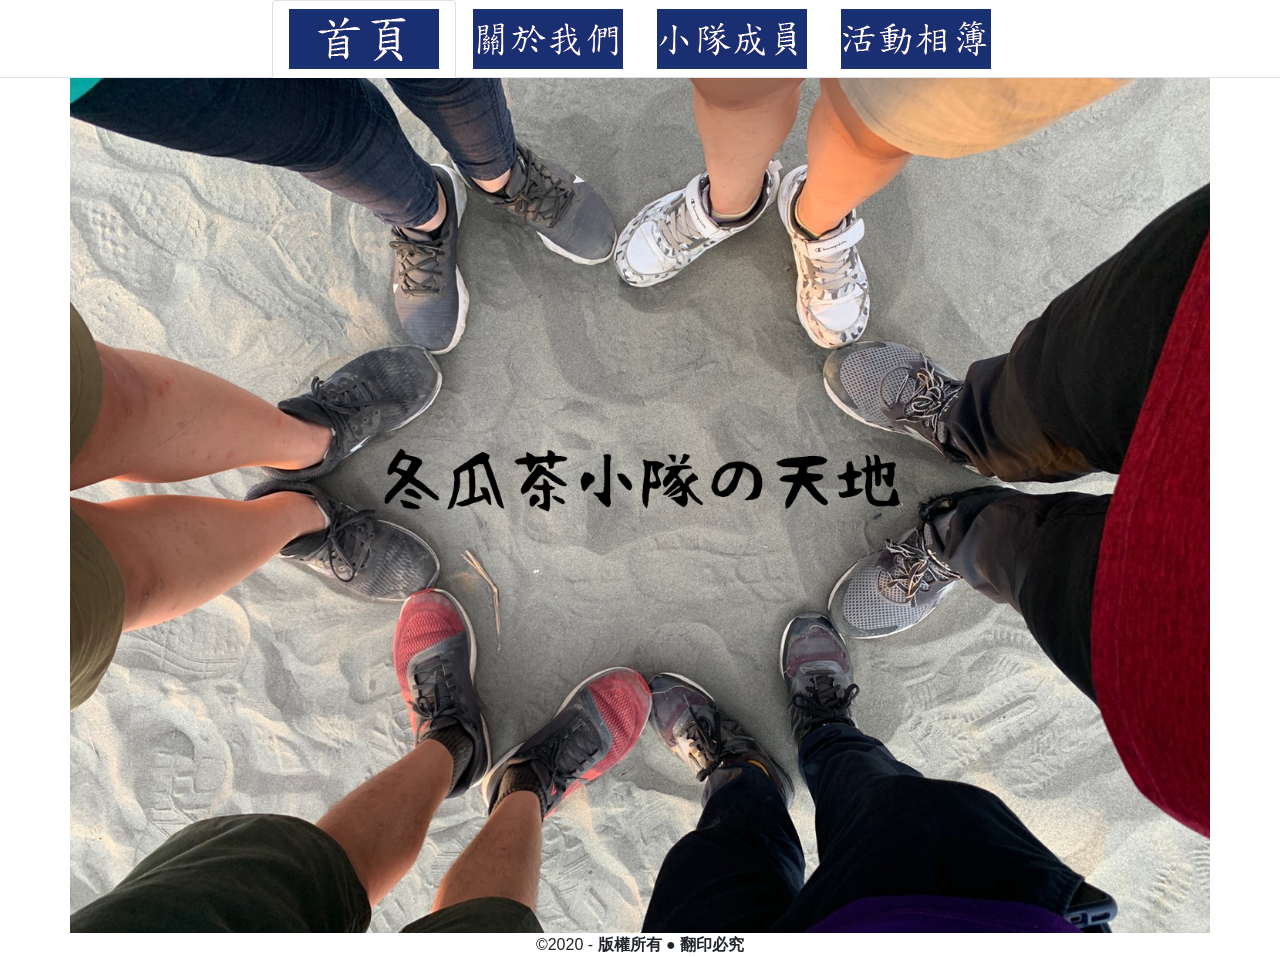
<file: scouts/10902SouthRover/index.html>
<html>
	<head>
		<title>冬瓜茶小隊の天地</title>
		<meta charset="utf-8">
		<meta name="viewport" content="width=device-width, initial-scale=1.0, maximum-scale=1.0, user-scalable=0">
		<link rel="stylesheet" href="https://maxcdn.bootstrapcdn.com/bootstrap/4.5.0/css/bootstrap.min.css">
		<script src="https://ajax.googleapis.com/ajax/libs/jquery/3.5.1/jquery.min.js"></script>
		<script src="https://cdnjs.cloudflare.com/ajax/libs/popper.js/1.16.0/umd/popper.min.js"></script>
		<script src="https://maxcdn.bootstrapcdn.com/bootstrap/4.5.0/js/bootstrap.min.js"></script>
	</head>
	
	<body>
		<!-- Nav tabs -->
		<ul class="nav nav-tabs justify-content-center sticky-top bg-white">
			<li class="nav-item"> <a class="nav-link active" data-toggle="tab" href="#home"><span><img src="images/00.png" style="width:100%"/></span></a> </li>
			<li class="nav-item"><a class="nav-link" data-toggle="tab" href="#menu1"><span><img src="images/01.png" style="width:100%"/></span></a> </li>
			<li class="nav-item"> <a class="nav-link" data-toggle="tab" href="#menu2"><span><img src="images/02.png" style="width:100%"/></span></a> </li>
			<li class="nav-item"> <a class="nav-link" data-toggle="tab" href="#menu3"><span><img src="images/03.png" style="width:100%"/></span></a> </li>
		</ul>

		<!-- Tab panes -->
		<div class="tab-content">
			
			<div class="tab-pane container active" id="home">
				<div class="row justify-content-center">
					<div class="col-13"><span><img src="images/homephoto.png" style="width:100%"/></span></div>
				<!--	<div style="position:absolute; z-index:1; left:730px; top:420px"><h1 style="font-size:60px;font-weight:bolder;font-family:TanukiMagic, '標楷體', '微軟正黑體'">冬瓜茶小隊の天地</h1></div>	-->
				</div>
			</div>
			
			<div class="tab-pane container fade" id="menu1"> <iframe src="about.html" width="100%" height="100%" frameborder="0" scrolling="no"></iframe> </div>
			
			<div class="tab-pane container fade" id="menu2"> <iframe src="person.html" width="100%" height="100%" frameborder="0" scrolling="no"></iframe> </div>

			<div class="tab-pane fade" id="menu3"> <iframe src="photos.html" width="100%" height="100%" frameborder="0" scrolling="no"></iframe> </div>
		</div>
		
		<div class="container">
			<div class="row justify-content-center aliggn-items-end">
				<div class="copyright">&copy;2020 - <strong>版權所有 ● 翻印必究</strong></div>
			</div>
		</div>
	</body>
</html>
</file>
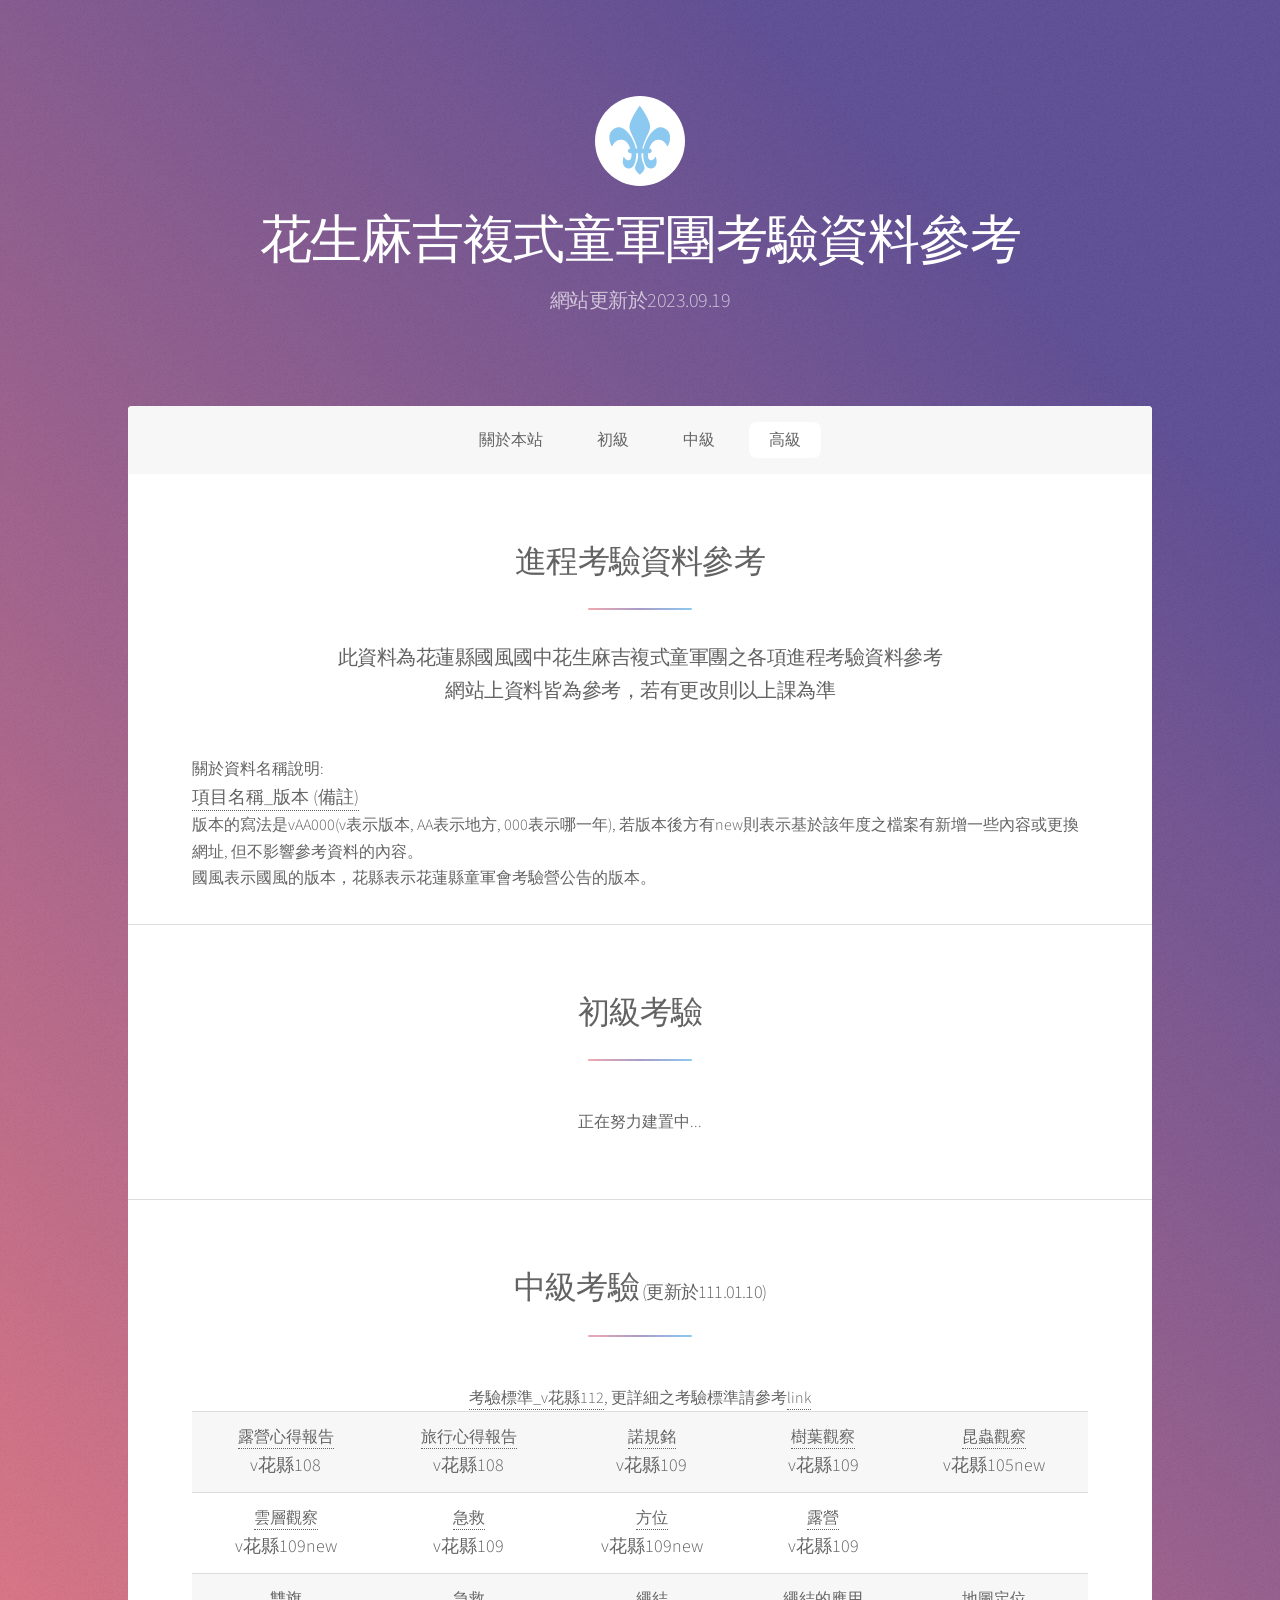
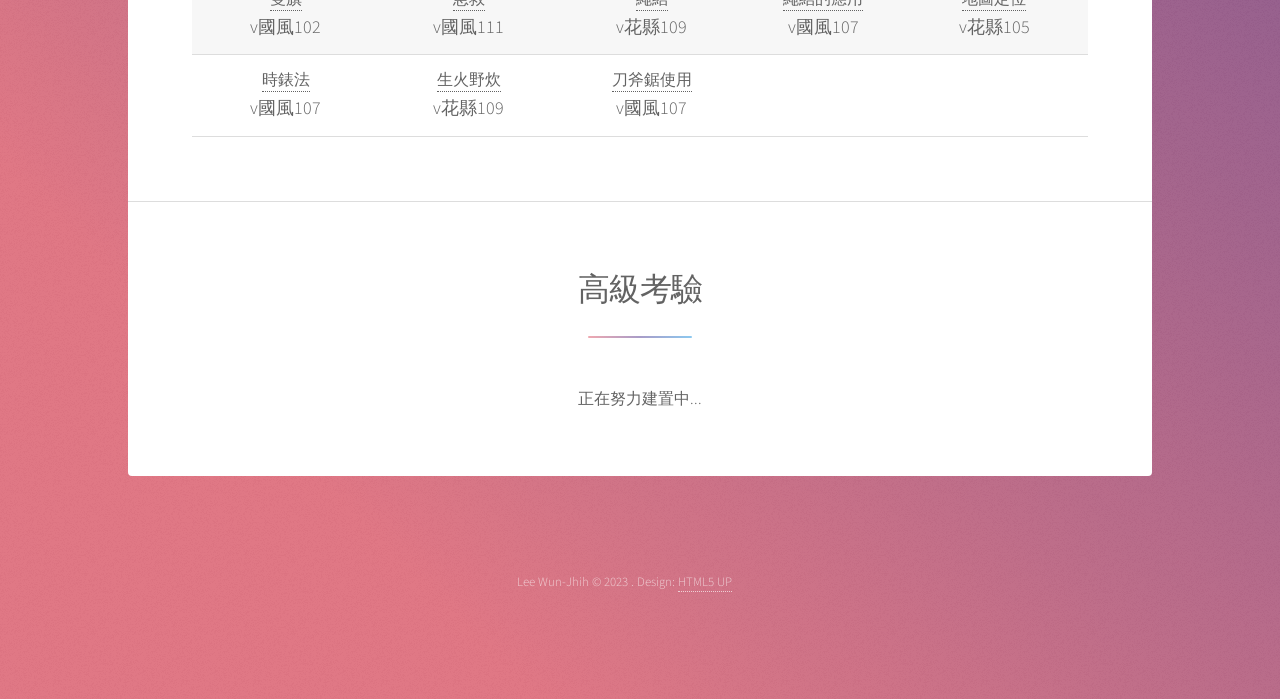
<file: scouts/GFWeb/train/index.html>
<!DOCTYPE HTML>
<html>
	<head>
		<title>花生麻吉複式童軍團考驗資料參考</title>
		<link rel="icon" href="images/favicon.ico" type="image/x-icon" />
		<meta charset="utf-8" />
		<meta name="viewport" content="width=device-width, initial-scale=1, user-scalable=no" />
		<link rel="stylesheet" href="assets/css/main.css" />
		<noscript><link rel="stylesheet" href="assets/css/noscript.css" /></noscript>
	</head>
	<body class="is-preload">

		<!-- Wrapper -->
			<div id="wrapper">

				<!-- Header -->
					<header id="header" class="alt">
						<span class="logo"><img src="images/logo.svg" alt="" /></span>
						<h1>花生麻吉複式童軍團考驗資料參考</h1>
						<p>網站更新於2023.09.19<br />
					</header>

				<!-- Nav -->
					<nav id="nav">
						<ul>
							<li><a href="#about" class="active">關於本站</a></li>
							<li><a href="#first">初級</a></li>
							<li><a href="#second">中級</a></li>
							<li><a href="#third">高級</a></li>
						</ul>
					</nav>

				<!-- Main -->
					<div id="main">

						<!-- about Section -->
							<section id="about" class="main special">
								<header class="major">
									<h2>進程考驗資料參考</h2>
									<p>此資料為花蓮縣國風國中花生麻吉複式童軍團之各項進程考驗資料參考<br />網站上資料皆為參考，若有更改則以上課為準</p>
								</header>
								<footer class="major" align="left">
									<span>
										關於資料名稱說明:<br />
										<a style="font-size: large;">項目名稱_版本 (備註)</a><br />

										<span style="font-size: medium;">
											版本的寫法是vAA000(v表示版本, AA表示地方, 000表示哪一年), 若版本後方有new則表示基於該年度之檔案有新增一些內容或更換網址, 但不影響參考資料的內容。<br />
											國風表示國風的版本，花縣表示花蓮縣童軍會考驗營公告的版本。
										</span>
									</span>
								</footer>
							</section>					

						<!-- first Section -->
							<section id="first" class="main special">
								<header class="major">
									<h2>初級考驗</h2>
								</header>
								<p>正在努力建置中...</p>
							</section>

						<!-- second Section -->
							<section id="second" class="main special">
								<header class="major">
									<h2>中級考驗<span style="font-size: large;">&nbsp;(更新於111.01.10)</span></h2>
								</header>
								<table>
									<caption><a href="https://drive.google.com/file/d/19cGFAoCUdLKmnxnsmCXLL_8tN_JyoD0j/view?usp=sharing">考驗標準_v花縣112</a>, 更詳細之考驗標準請參考<a href="https://hackmd.io/@andylwj/rJyr6s2Jp">link</a></caption>
									<tbody>
										<tr>
											<td><a href="https://drive.google.com/file/d/1c9wJZSK5aBXQy0xYmVqqgGGf2eJ1Bf4n/view?usp=sharing">露營心得報告</a><br /><span style="font-size: large;">v花縣108</span></td>
											<td><a href="https://drive.google.com/file/d/1HSj-pl8qwC_g7TcfkOqKvmqCl8FWneMK/view?usp=sharing">旅行心得報告</a><br /><span style="font-size: large;">v花縣108</span></td>
											<td><a href="https://drive.google.com/file/d/17Tyo4HOCPKLGsdObgEoTy9HMv0jaNDLU/view?usp=drive_link">諾規銘</a><br /><span style="font-size: large;">v花縣109</span></td>
											<td><a href="https://drive.google.com/file/d/1JjmxvkwnQUEtcAjqAaLl3XASNjFcZ0ls/view?usp=drive_link">樹葉觀察</a><br /><span style="font-size: large;">v花縣109</span></td>
											<td><a href="https://drive.google.com/file/d/1bfS_M69Ra_0ETU07SoYkOEv81H78VZ5R/view?usp=sharing">昆蟲觀察</a><br /><span style="font-size: large;">v花縣105new</span></td>
										</tr>
										<tr>
											<td><a href="https://drive.google.com/file/d/1sn5mL4GBo8KcFPe9dc_qUC-mSJcc0oX5/view?usp=drive_link">雲層觀察</a><br /><span style="font-size: large;">v花縣109new</span></td>
											<td><a href="https://drive.google.com/file/d/1QP5zvcF_NioSmWkbzEZpkghtXweryO6T/view?usp=drive_link">急救</a><br /><span style="font-size: large;">v花縣109</span></td>
											<td><a href="https://drive.google.com/file/d/1bEXQe1tpkSh5WRoSPAg3oNTZlvqDgDYn/view?usp=sharing">方位</a><br /><span style="font-size: large;">v花縣109new</span></td>
											<td><a href="https://drive.google.com/file/d/1GSgR98A7RQ6FI9-9Cl2EeJwfpDaREpXc/view?usp=drive_link">露營</a><br /><span style="font-size: large;">v花縣109</span></td>
											<td></td>
										</tr>
										<tr>
											<td><a href="https://drive.google.com/file/d/1Xq0HKgHzymz2hH0oS2NzTmowq-2RKDP3/view?usp=drive_link">雙旗</a><br /><span style="font-size: large;">v國風102</span></td>
											<td><a href="https://drive.google.com/file/d/12ge-AxUs9w6F7rDh9vip1uvJSwo8Ea-2/view?usp=drive_link">急救</a><br /><span style="font-size: large;">v國風111</span></td>
											<td><a href="https://drive.google.com/file/d/1FD9cN-SBSF-fQmI0rsHcF2wT_bBlsO3Y/view?usp=drive_link">繩結</a><br /><span style="font-size: large;">v花縣109</span></td>
											<td><a href="https://drive.google.com/file/d/18GAVZ5QTzqeHUOU0SXUNKIoN36uqSZAW/view?usp=drive_link">繩結的應用</a><br /><span style="font-size: large;">v國風107</span></td>
											<td><a href="https://drive.google.com/file/d/1dwtP6zwgOXIr_oVSEzidBnZqbQ_-XK1g/view?usp=drive_link">地圖定位</a><br /><span style="font-size: large;">v花縣105</span></td>
										</tr>
										<tr>
											<td><a href="https://drive.google.com/file/d/1hvV9EhxR3HwfF393_hDyfQV3TVsYsS5J/view?usp=drive_link">時錶法</a><br /><span style="font-size: large;">v國風107</span></td>
											<td><a href="https://drive.google.com/file/d/1oqFBbtvdDMllDhIwjgZaePratLz3j6_C/view?usp=drive_link">生火野炊</a><br /><span style="font-size: large;">v花縣109</span></td>
											<td><a href="https://drive.google.com/file/d/1-cgv61aAeHTJTV9noLJF4Ny2OKKwEhVo/view?usp=drive_link">刀斧鋸使用</a><br /><span style="font-size: large;">v國風107</span></td>
											<td></td>
											<td></td>
										</tr>
									</tbody>
								</table>
							</section>

						<!-- third Section -->
							<section id="third" class="main special">
								<header class="major">
									<h2>高級考驗</h2>
								</header>
								<p>正在努力建置中...</p>
							</section>
					</div>

				<!-- Footer -->
					<footer id="footer">
						<p class="copyright">Lee Wun-Jhih &copy; 2023 . Design: <a href="https://html5up.net">HTML5 UP</a></p>
					</footer>

			</div>

		<!-- Scripts -->
			<script src="assets/js/jquery.min.js"></script>
			<script src="assets/js/jquery.scrollex.min.js"></script>
			<script src="assets/js/jquery.scrolly.min.js"></script>
			<script src="assets/js/browser.min.js"></script>
			<script src="assets/js/breakpoints.min.js"></script>
			<script src="assets/js/util.js"></script>
			<script src="assets/js/main.js"></script>
	</body>
</html>
</file>
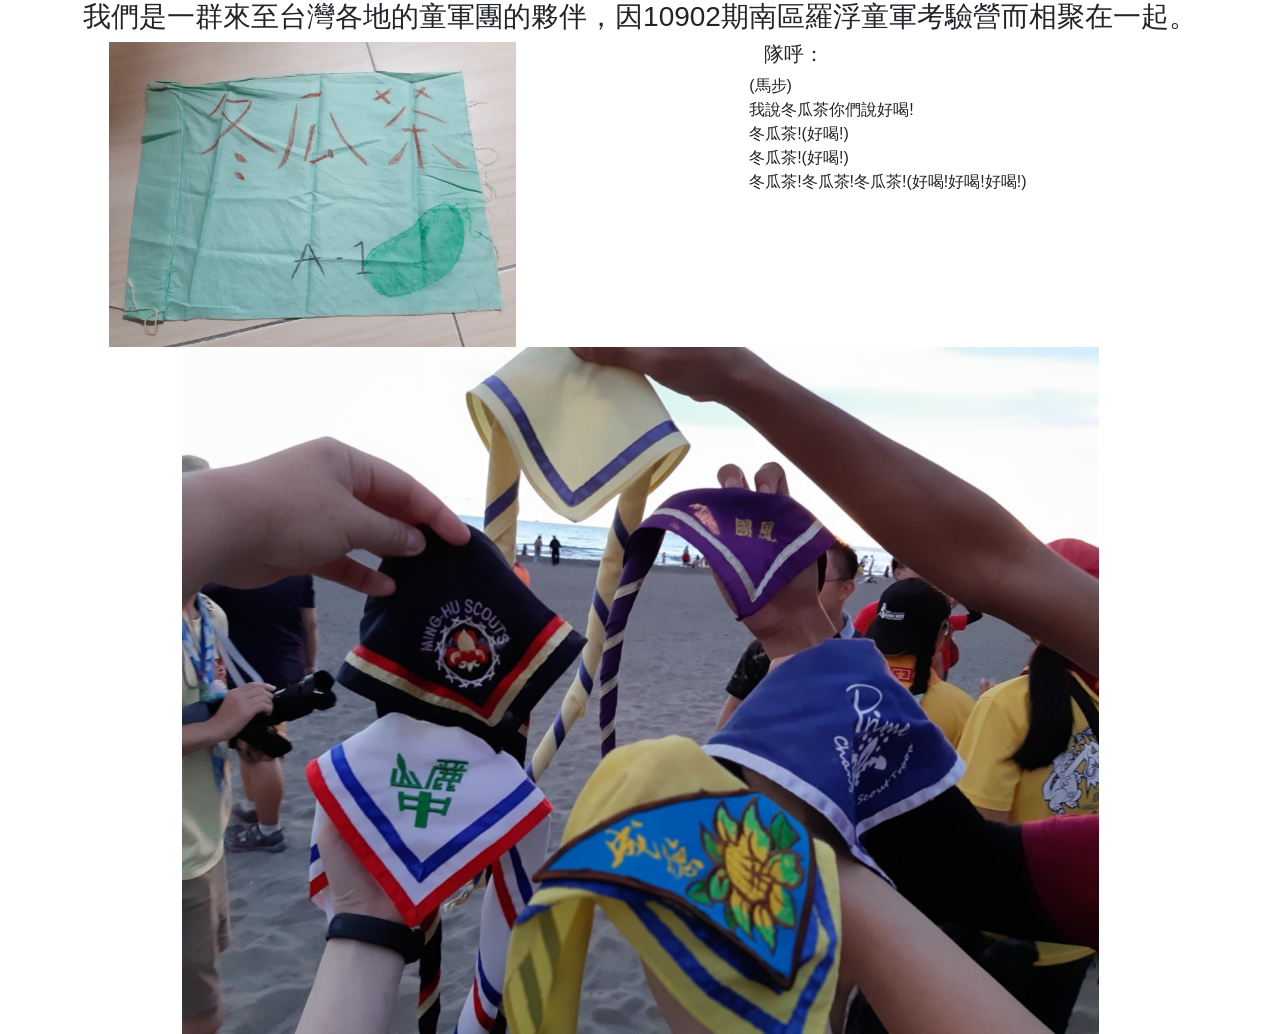
<file: scouts/10902SouthRover/about.html>
<html>
	<head>
		<title>關於我們</title>
		  <meta charset="utf-8">
		  <meta name="viewport" content="width=device-width, initial-scale=1">
		  <link rel="stylesheet" href="https://maxcdn.bootstrapcdn.com/bootstrap/4.5.0/css/bootstrap.min.css">
		  <script src="https://ajax.googleapis.com/ajax/libs/jquery/3.5.1/jquery.min.js"></script>
		  <script src="https://cdnjs.cloudflare.com/ajax/libs/popper.js/1.16.0/umd/popper.min.js"></script>
		  <script src="https://maxcdn.bootstrapcdn.com/bootstrap/4.5.0/js/bootstrap.min.js"></script>
	</head>
	
	<body>
		<div class="row justify-content-around"> <h3>我們是一群來至台灣各地的童軍團的夥伴，因10902期南區羅浮童軍考驗營而相聚在一起。</h3> </div>
			<div class="row justify-content-around">
				<div class="col-sm-4"><span>
					<img src="images/about0.jpg" style="width:100%"/>
				</span></div>
				<div class="col-sm-4"><span>
					<h5>隊呼：</h5>
					<div class="row">(馬步)</div>
					<div class="row">我說冬瓜茶你們說好喝!</div>
					<div class="row">冬瓜茶!(好喝!)</div>
					<div class="row">冬瓜茶!(好喝!)</div>
					<div class="row">冬瓜茶!冬瓜茶!冬瓜茶!(好喝!好喝!好喝!)</div>
				</span></div>
			</div>
		<div class="row justify-content-around"> <img src="images/about1.jpg" style="width:70%"/> </div>
	</body>
</html>
</file>
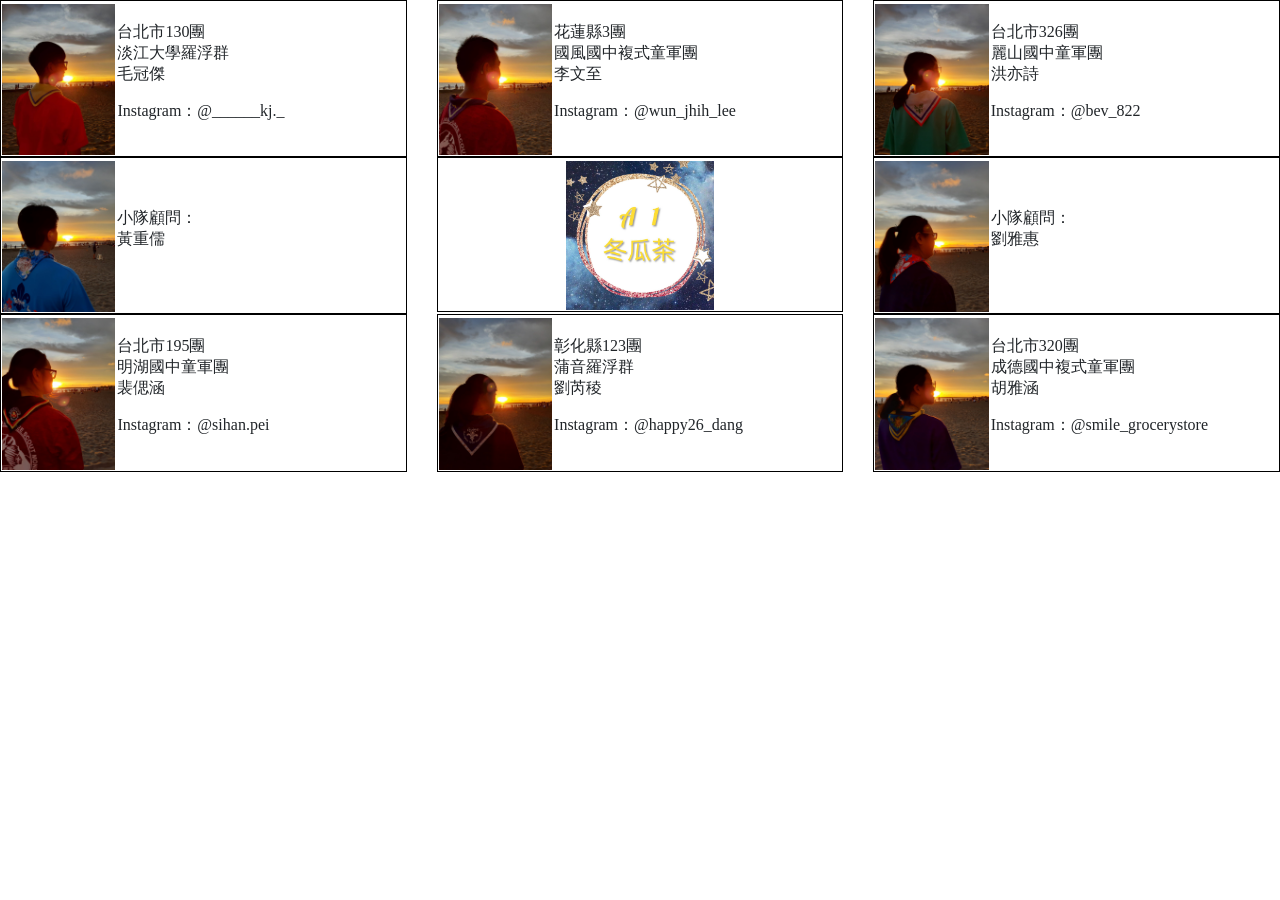
<file: scouts/10902SouthRover/person.html>
<html>
	<head>
		<title>小隊成員</title>
		  <meta charset="utf-8">
		  <meta name="viewport" content="width=device-width, initial-scale=1">
		  <link rel="stylesheet" href="https://maxcdn.bootstrapcdn.com/bootstrap/4.5.0/css/bootstrap.min.css">
		  <script src="https://ajax.googleapis.com/ajax/libs/jquery/3.5.1/jquery.min.js"></script>
		  <script src="https://cdnjs.cloudflare.com/ajax/libs/popper.js/1.16.0/umd/popper.min.js"></script>
		  <script src="https://maxcdn.bootstrapcdn.com/bootstrap/4.5.0/js/bootstrap.min.js"></script>
	</head>
	
	<body>
				<style>
					table {
					  border: 1px solid black;
					}
				</style>

				<div class="row justify-content-around">
					<div class="col-sm-4"><span>
						<table style="width:100%">
							<tr>
								<td width="100">
								<td width="250">
							</tr>
							<tr>
								<td><img src="images/p1.jpg" style="width:100%"/></td>
								<td><font face="TanukiMagic, '標楷體', '微軟正黑體'">
									<font>台北市130團</font><br>淡江大學羅浮群</br>
									<p>毛冠傑</p>
									<p>Instagram：@______kj._</p>
								</font></td>
							</tr>
						</table>
					</span></div>
					<div class="col-sm-4"><span>
						<table style="width:100%">
							<tr>
								<td width="100">
								<td width="250">
							</tr>
							<tr>
								<td><img src="images/p2.jpg" style="width:100%"/></td>
								<td><font face="TanukiMagic, '標楷體', '微軟正黑體'">
									<font>花蓮縣3團</font><br>國風國中複式童軍團</br>
									<p>李文至</p>
									<p>Instagram：@wun_jhih_lee</p>
								</font></td>
							</tr>
						</table>
					</span></div>
					<div class="col-sm-4"><span>
						<table style="width:100%">
							<tr>
								<td width="100">
								<td width="250">
							</tr>
							<tr>
								<td><img src="images/p3.jpg" style="width:100%"/></td>
								<td><font face="TanukiMagic, '標楷體', '微軟正黑體'">
									<font>台北市326團</font><br>麗山國中童軍團</br>
									<p>洪亦詩</p>
									<p>Instagram：@bev_822</p>
								</font></td>
							</tr>
						</table>
					</span></div>
				</div>
				<div class="row justify-content-around">
					<div class="col-sm-4"><span>
						<table style="width:100%">
							<tr>
								<td width="100">
								<td width="250">
							</tr>
							<tr>
								<td><img src="images/p7.jpg" style="width:100%"/></td>
								<td><font face="TanukiMagic, '標楷體', '微軟正黑體'">
									<font>小隊顧問：</font>
									<p>黃重儒</p>
								</font></td>
							</tr>
						</table>
					</span></div>
					<div class="col-sm-4"><span>
						<table style="width:100%">
							<tr>
								<td width="100">
							</tr>
							<tr>
								<td align="center"><img src="images/p0.jpg" style="width:37%"/></td>
							</tr>
						</table>
					</span></div>
					<div class="col-sm-4"><span>
						<table style="width:100%">
							<tr>
								<td width="100">
								<td width="250">
							</tr>
							<tr>
								<td><img src="images/p8.jpg" style="width:100%"/></td>
								<td><font face="TanukiMagic, '標楷體', '微軟正黑體'">
									<font>小隊顧問：</font>
									<p>劉雅惠</p>
								</font></td>
							</tr>
						</table>
					</span></div>
				</div>
				<div class="row justify-content-around">
					<div class="col-sm-4"><span>
						<table style="width:100%">
							<tr>
								<td width="100">
								<td width="250">
							</tr>
							<tr>
								<td><img src="images/p6.jpg" style="width:100%"/></td>
								<td><font face="TanukiMagic, '標楷體', '微軟正黑體'">
									<font>台北市195團</font><br>明湖國中童軍團</br>
									<p>裴偲涵</p>
									<p>Instagram：@sihan.pei</p>
								</font></td>
							</tr>
						</table>
					</span></div>
					<div class="col-sm-4"><span>
						<table style="width:100%">
							<tr>
								<td width="100">
								<td width="250">
							</tr>
							<tr>
								<td><img src="images/p5.jpg" style="width:100%"/></td>
								<td><font face="TanukiMagic, '標楷體', '微軟正黑體'">
									<font>彰化縣123團</font><br>蒲音羅浮群</br>
									<p>劉芮稜</p>
									<p>Instagram：@happy26_dang</p>
								</font></td>
							</tr>
						</table>
					</span></div>				
					<div class="col-sm-4"><span>
						<table style="width:100%">
							<tr>
								<td width="100">
								<td width="250">
							</tr>
							<tr>
								<td><img src="images/p4.jpg" style="width:100%"/></td>
								<td><font face="TanukiMagic, '標楷體', '微軟正黑體'">
									<font>台北市320團</font><br>成德國中複式童軍團</br>
									<p>胡雅涵</p>
									<p>Instagram：@smile_grocerystore</p>
								</font></td>
							</tr>
						</table>
					</span></div>				
				</div>
	</body>
</html>
</file>
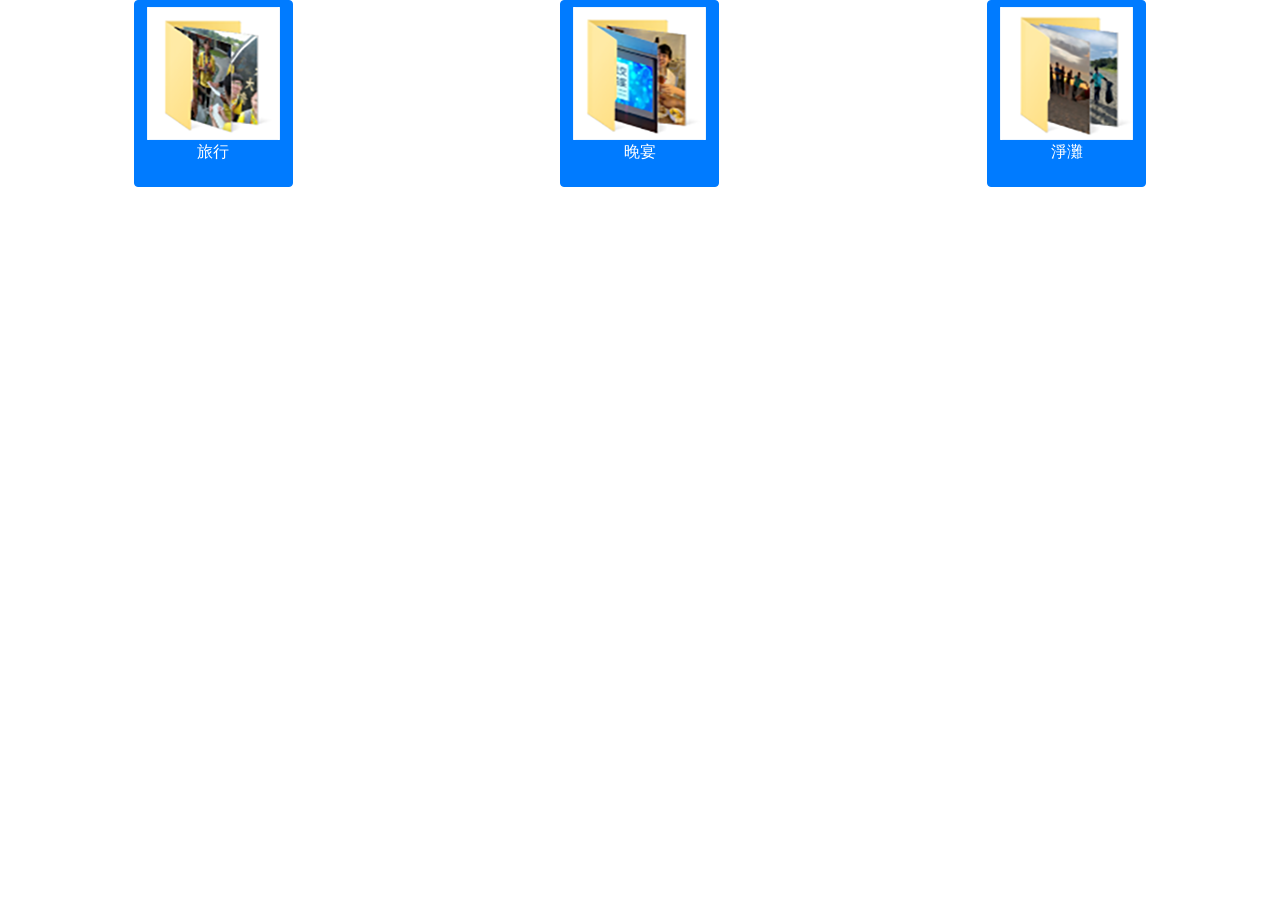
<file: scouts/10902SouthRover/photos.html>
<html>
	<head>
		<title>活動相簿</title>
		  <meta charset="utf-8">
		  <meta name="viewport" content="width=device-width, initial-scale=1">
		  <link rel="stylesheet" href="https://maxcdn.bootstrapcdn.com/bootstrap/4.5.0/css/bootstrap.min.css">
		  <script src="https://ajax.googleapis.com/ajax/libs/jquery/3.5.1/jquery.min.js"></script>
		  <script src="https://cdnjs.cloudflare.com/ajax/libs/popper.js/1.16.0/umd/popper.min.js"></script>
		  <script src="https://maxcdn.bootstrapcdn.com/bootstrap/4.5.0/js/bootstrap.min.js"></script>
	</head>
	
	<body>
		<div class="container-fluid">
			<div class="row justify-content-around">
				<!-- Button to Open the Modal -->
				<button type="button" class="btn btn-primary" data-toggle="modal" data-target="#myModal">
					<img src="images/photos01.png"><p><font>旅行</font></p>
				</button>
				
				<button type="button" class="btn btn-primary" data-toggle="modal" data-target="#myModa2">
					<img src="images/photos02.png"><p><font>晚宴</font></p>
				</button>
				
				<button type="button" class="btn btn-primary" data-toggle="modal" data-target="#myModa3">
					<img src="images/photos03.png"><p><font>淨灘</font></p>
				</button>
			</div>
		</div>
		
		<!-- The Modal -->
		<div class="modal fade" id="myModal">
			<div class="modal-dialog modal-dialog-centered modal-xl">
				<div class="modal-content">

					<!-- Modal Header -->
					<div class="modal-header">
						<h4 class="modal-title">旅行</h4>
						<button type="button" class="close" data-dismiss="modal">&times;</button>
					</div>

					<!-- Modal body -->
					<div class="modal-body">
						<div id="demo" class="carousel slide" data-ride="carousel">

							<!-- Indicators -->
							<ul class="carousel-indicators">
								<li data-target="#demo" data-slide-to="0" class="active"></li>
								<li data-target="#demo" data-slide-to="1"></li>
								<li data-target="#demo" data-slide-to="2"></li>
							</ul>

							<!-- The slideshow -->
							<div class="carousel-inner">
								<div class="carousel-item active"> <img src="images/Activities1/a1_02.jpg" style="width:100%"> </div>
								<div class="carousel-item"> <img src="images/Activities1/a1_03.jpg" style="width:100%"> </div>
								<div class="carousel-item"> <img src="images/Activities1/a1_04.jpg" style="width:100%"> </div>
							</div>
							  
							<!-- Left and right controls -->
							<a class="carousel-control-prev" href="#demo" data-slide="prev"> <span class="carousel-control-prev-icon"></span> </a>
							<a class="carousel-control-next" href="#demo" data-slide="next"> <span class="carousel-control-next-icon"></span> </a>
						</div>
					</div>
					
					<!-- Modal footer -->
					<div class="modal-footer"> <button type="button" class="btn btn-danger" data-dismiss="modal">Close</button> </div>
					
				</div>
			</div>
		</div>

		<div class="modal fade" id="myModa2">
			<div class="modal-dialog modal-dialog-centered modal-xl">
				<div class="modal-content">

					<!-- Modal Header -->
					<div class="modal-header">
						<h4 class="modal-title">晚宴</h4>
						<button type="button" class="close" data-dismiss="modal">&times;</button>
					</div>

					<!-- Modal body -->
					<div class="modal-body">
						<div id="demo1" class="carousel slide" data-ride="carousel">

							<!-- Indicators -->
							<ul class="carousel-indicators">
								<li data-target="#demo1" data-slide-to="0" class="active"></li>
								<li data-target="#demo1" data-slide-to="1"></li>
								<li data-target="#demo1" data-slide-to="2"></li>
								<li data-target="#demo1" data-slide-to="3"></li>
							</ul>

							<!-- The slideshow -->
							<div class="carousel-inner">
								<div class="carousel-item active"> <img src="images/Activities2/a2_01.jpg" style="width:100%"></div>
								<div class="carousel-item"> <img src="images/Activities2/a2_02.jpg" style="width:100%"> </div>
								<div class="carousel-item"> <img src="images/Activities2/a2_03.jpg" style="width:100%"> </div>
								<div class="carousel-item"> <img src="images/Activities2/a2_04.jpg" style="width:100%"> </div>
							</div>
							  
							<!-- Left and right controls -->
							<a class="carousel-control-prev" href="#demo1" data-slide="prev"> <span class="carousel-control-prev-icon"></span> </a>
							<a class="carousel-control-next" href="#demo1" data-slide="next"> <span class="carousel-control-next-icon"></span> </a>
						</div>
					</div>
				  
					<!-- Modal footer -->
					<div class="modal-footer"> <button type="button" class="btn btn-danger" data-dismiss="modal">Close</button> </div>
				</div>
			</div>	
		</div>
		
		<div class="modal fade" id="myModa3">
			<div class="modal-dialog modal-dialog-centered modal-xl">
				<div class="modal-content">

					<!-- Modal Header -->
					<div class="modal-header">
						<h4 class="modal-title">淨灘</h4>
						<button type="button" class="close" data-dismiss="modal">&times;</button>
					</div>

					<!-- Modal body -->
					<div class="modal-body">
						<div id="demo2" class="carousel slide" data-ride="carousel">

							<!-- Indicators -->
							<ul class="carousel-indicators">
								<li data-target="#demo2" data-slide-to="0" class="active"></li>
								<li data-target="#demo2" data-slide-to="1"></li>
								<li data-target="#demo2" data-slide-to="2"></li>
								<li data-target="#demo2" data-slide-to="3"></li>
								<li data-target="#demo2" data-slide-to="4"></li>
							</ul>

							<!-- The slideshow -->
							<div class="carousel-inner">
								<div class="carousel-item active"> <img src="images/Activities3/a3_01.jpg" style="width:100%"></div>
								<div class="carousel-item"> <img src="images/Activities3/a3_02.jpg" style="width:100%"> </div>
								<div class="carousel-item"> <img src="images/Activities3/a3_03.jpg" style="width:100%"> </div>
								<div class="carousel-item"> <img src="images/Activities3/a3_04.jpg" style="width:100%"> </div>
								<div class="carousel-item"> <img src="images/Activities3/a3_05.jpg" style="width:100%"> </div>
							</div>
							  
							<!-- Left and right controls -->
							<a class="carousel-control-prev" href="#demo2" data-slide="prev"> <span class="carousel-control-prev-icon"></span> </a>
							<a class="carousel-control-next" href="#demo2" data-slide="next"> <span class="carousel-control-next-icon"></span> </a>
						</div>
					</div>
				  
					<!-- Modal footer -->
					<div class="modal-footer"> <button type="button" class="btn btn-danger" data-dismiss="modal">Close</button> </div>
				</div>
			</div>	
		</div>
	</body>
</html>
</file>
<file: scouts/GFWeb/train/assets/css/noscript.css>
/*
	Stellar by HTML5 UP
	html5up.net | @ajlkn
	Free for personal and commercial use under the CCA 3.0 license (html5up.net/license)
*/

/* Header */

	body.is-preload #header.alt > * {
		opacity: 1;
	}

	body.is-preload #header.alt .logo {
		-moz-transform: none;
		-webkit-transform: none;
		-ms-transform: none;
		transform: none;
	}
</file>
<file: scouts/GFWeb/train/assets/css/main.css>
@import url(fontawesome-all.min.css);
@import 'https://fonts.googleapis.com/css?family=Source+Sans+Pro:300,400';

/*
	Stellar by HTML5 UP
	html5up.net | @ajlkn
	Free for personal and commercial use under the CCA 3.0 license (html5up.net/license)
*/

html, body, div, span, applet, object,
iframe, h1, h2, h3, h4, h5, h6, p, blockquote,
pre, a, abbr, acronym, address, big, cite,
code, del, dfn, em, img, ins, kbd, q, s, samp,
small, strike, strong, sub, sup, tt, var, b,
u, i, center, dl, dt, dd, ol, ul, li, fieldset,
form, label, legend, table, caption, tbody,
tfoot, thead, tr, th, td, article, aside,
canvas, details, embed, figure, figcaption,
footer, header, hgroup, menu, nav, output, ruby,
section, summary, time, mark, audio, video {
	margin: 0;
	padding: 0;
	border: 0;
	font-size: 100%;
	font: inherit;
	vertical-align: baseline;}

article, aside, details, figcaption, figure,
footer, header, hgroup, menu, nav, section {
	display: block;}

body {
	line-height: 1;
}

ol, ul {
	list-style: none;
}

blockquote, q {
	quotes: none;
}

	blockquote:before, blockquote:after, q:before, q:after {
		content: '';
		content: none;
	}

table {
	border-collapse: collapse;
	border-spacing: 0;
}

body {
	-webkit-text-size-adjust: none;
}

mark {
	background-color: transparent;
	color: inherit;
}

input::-moz-focus-inner {
	border: 0;
	padding: 0;
}

input, select, textarea {
	-moz-appearance: none;
	-webkit-appearance: none;
	-ms-appearance: none;
	appearance: none;
}

/* Basic */

	@-ms-viewport {
		width: device-width;
	}

	body {
		-ms-overflow-style: scrollbar;
	}

	@media screen and (max-width: 480px) {

		html, body {
			min-width: 320px;
		}

	}

	html {
		box-sizing: border-box;
	}

	*, *:before, *:after {
		box-sizing: inherit;
	}

	body {
		background-color: #935d8c;
		background-image: url("images/overlay.png"), -moz-linear-gradient(45deg, #e37682 15%, #5f4d93 85%);
		background-image: url("images/overlay.png"), -webkit-linear-gradient(45deg, #e37682 15%, #5f4d93 85%);
		background-image: url("images/overlay.png"), -ms-linear-gradient(45deg, #e37682 15%, #5f4d93 85%);
		background-image: url("images/overlay.png"), linear-gradient(45deg, #e37682 15%, #5f4d93 85%);
	}

		body.is-preload *, body.is-preload *:before, body.is-preload *:after {
			-moz-animation: none !important;
			-webkit-animation: none !important;
			-ms-animation: none !important;
			animation: none !important;
			-moz-transition: none !important;
			-webkit-transition: none !important;
			-ms-transition: none !important;
			transition: none !important;
		}

/* Type */

	body {
		background-color: #935d8c;
		color: rgba(255, 255, 255, 0.65);
	}

	body, input, select, textarea {
		font-family: "Source Sans Pro", Helvetica, sans-serif;
		font-size: 17pt;
		font-weight: 300;
		line-height: 1.65;
	}

		@media screen and (max-width: 1680px) {

			body, input, select, textarea {
				font-size: 14pt;
			}

		}

		@media screen and (max-width: 1280px) {

			body, input, select, textarea {
				font-size: 12pt;
			}

		}

		@media screen and (max-width: 360px) {

			body, input, select, textarea {
				font-size: 11pt;
			}

		}

	a {
		-moz-transition: color 0.2s ease, border-bottom 0.2s ease;
		-webkit-transition: color 0.2s ease, border-bottom 0.2s ease;
		-ms-transition: color 0.2s ease, border-bottom 0.2s ease;
		transition: color 0.2s ease, border-bottom 0.2s ease;
		text-decoration: none;
		border-bottom: dotted 1px;
		color: inherit;
	}

		a:hover {
			border-bottom-color: transparent;
		}

	strong, b {
		font-weight: 400;
	}

	em, i {
		font-style: italic;
	}

	p {
		margin: 0 0 2em 0;
	}

		p.content {
			-moz-columns: 20em 2;
			-webkit-columns: 20em 2;
			-ms-columns: 20em 2;
			columns: 20em 2;
			-moz-column-gap: 2em;
			-webkit-column-gap: 2em;
			-ms-column-gap: 2em;
			column-gap: 2em;
			text-align: justify;
		}

	h1, h2, h3, h4, h5, h6 {
		font-weight: 300;
		line-height: 1.5;
		margin: 0 0 0.7em 0;
		letter-spacing: -0.025em;
	}

		h1 a, h2 a, h3 a, h4 a, h5 a, h6 a {
			color: inherit;
			text-decoration: none;
		}

	h1 {
		font-size: 2.5em;
		line-height: 1.2;
	}

	h2 {
		font-size: 1.5em;
	}

	h3 {
		font-size: 1.25em;
	}

	h4 {
		font-size: 1.1em;
	}

	h5 {
		font-size: 0.9em;
	}

	h6 {
		font-size: 0.7em;
	}

	@media screen and (max-width: 736px) {

		h1 {
			font-size: 2em;
		}

	}

	sub {
		font-size: 0.8em;
		position: relative;
		top: 0.5em;
	}

	sup {
		font-size: 0.8em;
		position: relative;
		top: -0.5em;
	}

	blockquote {
		border-left: solid 4px;
		font-style: italic;
		margin: 0 0 2em 0;
		padding: 0.5em 0 0.5em 2em;
	}

	code {
		border-radius: 8px;
		border: solid 1px;
		font-family: "Courier New", monospace;
		font-size: 0.9em;
		margin: 0 0.25em;
		padding: 0.25em 0.65em;
	}

	pre {
		-webkit-overflow-scrolling: touch;
		font-family: "Courier New", monospace;
		font-size: 0.9em;
		margin: 0 0 2em 0;
	}

		pre code {
			display: block;
			line-height: 1.75;
			padding: 1em 1.5em;
			overflow-x: auto;
		}

	hr {
		border: 0;
		border-bottom: solid 1px;
		margin: 2em 0;
	}

		hr.major {
			margin: 3em 0;
		}

	.align-left {
		text-align: left;
	}

	.align-center {
		text-align: center;
	}

	.align-right {
		text-align: right;
	}

	input, select, textarea {
		color: #ffffff;
	}

	a:hover {
		color: #ffffff;
	}

	strong, b {
		color: #ffffff;
	}

	h1, h2, h3, h4, h5, h6 {
		color: #ffffff;
	}

	blockquote {
		border-left-color: rgba(255, 255, 255, 0.35);
	}

	code {
		background: rgba(255, 255, 255, 0.075);
		border-color: rgba(255, 255, 255, 0.35);
	}

	hr {
		border-bottom-color: rgba(255, 255, 255, 0.35);
	}

/* Row */

	.row {
		display: flex;
		flex-wrap: wrap;
		box-sizing: border-box;
		align-items: stretch;
	}

		.row > * {
			box-sizing: border-box;
		}

		.row.gtr-uniform > * > :last-child {
			margin-bottom: 0;
		}

		.row.aln-left {
			justify-content: flex-start;
		}

		.row.aln-center {
			justify-content: center;
		}

		.row.aln-right {
			justify-content: flex-end;
		}

		.row.aln-top {
			align-items: flex-start;
		}

		.row.aln-middle {
			align-items: center;
		}

		.row.aln-bottom {
			align-items: flex-end;
		}

		.row > .imp {
			order: -1;
		}

		.row > .col-1 {
			width: 8.33333%;
		}

		.row > .off-1 {
			margin-left: 8.33333%;
		}

		.row > .col-2 {
			width: 16.66667%;
		}

		.row > .off-2 {
			margin-left: 16.66667%;
		}

		.row > .col-3 {
			width: 25%;
		}

		.row > .off-3 {
			margin-left: 25%;
		}

		.row > .col-4 {
			width: 33.33333%;
		}

		.row > .off-4 {
			margin-left: 33.33333%;
		}

		.row > .col-5 {
			width: 41.66667%;
		}

		.row > .off-5 {
			margin-left: 41.66667%;
		}

		.row > .col-6 {
			width: 50%;
		}

		.row > .off-6 {
			margin-left: 50%;
		}

		.row > .col-7 {
			width: 58.33333%;
		}

		.row > .off-7 {
			margin-left: 58.33333%;
		}

		.row > .col-8 {
			width: 66.66667%;
		}

		.row > .off-8 {
			margin-left: 66.66667%;
		}

		.row > .col-9 {
			width: 75%;
		}

		.row > .off-9 {
			margin-left: 75%;
		}

		.row > .col-10 {
			width: 83.33333%;
		}

		.row > .off-10 {
			margin-left: 83.33333%;
		}

		.row > .col-11 {
			width: 91.66667%;
		}

		.row > .off-11 {
			margin-left: 91.66667%;
		}

		.row > .col-12 {
			width: 100%;
		}

		.row > .off-12 {
			margin-left: 100%;
		}

		.row.gtr-0 {
			margin-top: 0;
			margin-left: 0em;
		}

			.row.gtr-0 > * {
				padding: 0 0 0 0em;
			}

			.row.gtr-0.gtr-uniform {
				margin-top: 0em;
			}

				.row.gtr-0.gtr-uniform > * {
					padding-top: 0em;
				}

		.row.gtr-25 {
			margin-top: 0;
			margin-left: -0.375em;
		}

			.row.gtr-25 > * {
				padding: 0 0 0 0.375em;
			}

			.row.gtr-25.gtr-uniform {
				margin-top: -0.375em;
			}

				.row.gtr-25.gtr-uniform > * {
					padding-top: 0.375em;
				}

		.row.gtr-50 {
			margin-top: 0;
			margin-left: -0.75em;
		}

			.row.gtr-50 > * {
				padding: 0 0 0 0.75em;
			}

			.row.gtr-50.gtr-uniform {
				margin-top: -0.75em;
			}

				.row.gtr-50.gtr-uniform > * {
					padding-top: 0.75em;
				}

		.row {
			margin-top: 0;
			margin-left: -1.5em;
		}

			.row > * {
				padding: 0 0 0 1.5em;
			}

			.row.gtr-uniform {
				margin-top: -1.5em;
			}

				.row.gtr-uniform > * {
					padding-top: 1.5em;
				}

		.row.gtr-150 {
			margin-top: 0;
			margin-left: -2.25em;
		}

			.row.gtr-150 > * {
				padding: 0 0 0 2.25em;
			}

			.row.gtr-150.gtr-uniform {
				margin-top: -2.25em;
			}

				.row.gtr-150.gtr-uniform > * {
					padding-top: 2.25em;
				}

		.row.gtr-200 {
			margin-top: 0;
			margin-left: -3em;
		}

			.row.gtr-200 > * {
				padding: 0 0 0 3em;
			}

			.row.gtr-200.gtr-uniform {
				margin-top: -3em;
			}

				.row.gtr-200.gtr-uniform > * {
					padding-top: 3em;
				}

		@media screen and (max-width: 1680px) {

			.row {
				display: flex;
				flex-wrap: wrap;
				box-sizing: border-box;
				align-items: stretch;
			}

				.row > * {
					box-sizing: border-box;
				}

				.row.gtr-uniform > * > :last-child {
					margin-bottom: 0;
				}

				.row.aln-left {
					justify-content: flex-start;
				}

				.row.aln-center {
					justify-content: center;
				}

				.row.aln-right {
					justify-content: flex-end;
				}

				.row.aln-top {
					align-items: flex-start;
				}

				.row.aln-middle {
					align-items: center;
				}

				.row.aln-bottom {
					align-items: flex-end;
				}

				.row > .imp-xlarge {
					order: -1;
				}

				.row > .col-1-xlarge {
					width: 8.33333%;
				}

				.row > .off-1-xlarge {
					margin-left: 8.33333%;
				}

				.row > .col-2-xlarge {
					width: 16.66667%;
				}

				.row > .off-2-xlarge {
					margin-left: 16.66667%;
				}

				.row > .col-3-xlarge {
					width: 25%;
				}

				.row > .off-3-xlarge {
					margin-left: 25%;
				}

				.row > .col-4-xlarge {
					width: 33.33333%;
				}

				.row > .off-4-xlarge {
					margin-left: 33.33333%;
				}

				.row > .col-5-xlarge {
					width: 41.66667%;
				}

				.row > .off-5-xlarge {
					margin-left: 41.66667%;
				}

				.row > .col-6-xlarge {
					width: 50%;
				}

				.row > .off-6-xlarge {
					margin-left: 50%;
				}

				.row > .col-7-xlarge {
					width: 58.33333%;
				}

				.row > .off-7-xlarge {
					margin-left: 58.33333%;
				}

				.row > .col-8-xlarge {
					width: 66.66667%;
				}

				.row > .off-8-xlarge {
					margin-left: 66.66667%;
				}

				.row > .col-9-xlarge {
					width: 75%;
				}

				.row > .off-9-xlarge {
					margin-left: 75%;
				}

				.row > .col-10-xlarge {
					width: 83.33333%;
				}

				.row > .off-10-xlarge {
					margin-left: 83.33333%;
				}

				.row > .col-11-xlarge {
					width: 91.66667%;
				}

				.row > .off-11-xlarge {
					margin-left: 91.66667%;
				}

				.row > .col-12-xlarge {
					width: 100%;
				}

				.row > .off-12-xlarge {
					margin-left: 100%;
				}

				.row.gtr-0 {
					margin-top: 0;
					margin-left: 0em;
				}

					.row.gtr-0 > * {
						padding: 0 0 0 0em;
					}

					.row.gtr-0.gtr-uniform {
						margin-top: 0em;
					}

						.row.gtr-0.gtr-uniform > * {
							padding-top: 0em;
						}

				.row.gtr-25 {
					margin-top: 0;
					margin-left: -0.375em;
				}

					.row.gtr-25 > * {
						padding: 0 0 0 0.375em;
					}

					.row.gtr-25.gtr-uniform {
						margin-top: -0.375em;
					}

						.row.gtr-25.gtr-uniform > * {
							padding-top: 0.375em;
						}

				.row.gtr-50 {
					margin-top: 0;
					margin-left: -0.75em;
				}

					.row.gtr-50 > * {
						padding: 0 0 0 0.75em;
					}

					.row.gtr-50.gtr-uniform {
						margin-top: -0.75em;
					}

						.row.gtr-50.gtr-uniform > * {
							padding-top: 0.75em;
						}

				.row {
					margin-top: 0;
					margin-left: -1.5em;
				}

					.row > * {
						padding: 0 0 0 1.5em;
					}

					.row.gtr-uniform {
						margin-top: -1.5em;
					}

						.row.gtr-uniform > * {
							padding-top: 1.5em;
						}

				.row.gtr-150 {
					margin-top: 0;
					margin-left: -2.25em;
				}

					.row.gtr-150 > * {
						padding: 0 0 0 2.25em;
					}

					.row.gtr-150.gtr-uniform {
						margin-top: -2.25em;
					}

						.row.gtr-150.gtr-uniform > * {
							padding-top: 2.25em;
						}

				.row.gtr-200 {
					margin-top: 0;
					margin-left: -3em;
				}

					.row.gtr-200 > * {
						padding: 0 0 0 3em;
					}

					.row.gtr-200.gtr-uniform {
						margin-top: -3em;
					}

						.row.gtr-200.gtr-uniform > * {
							padding-top: 3em;
						}

		}

		@media screen and (max-width: 1280px) {

			.row {
				display: flex;
				flex-wrap: wrap;
				box-sizing: border-box;
				align-items: stretch;
			}

				.row > * {
					box-sizing: border-box;
				}

				.row.gtr-uniform > * > :last-child {
					margin-bottom: 0;
				}

				.row.aln-left {
					justify-content: flex-start;
				}

				.row.aln-center {
					justify-content: center;
				}

				.row.aln-right {
					justify-content: flex-end;
				}

				.row.aln-top {
					align-items: flex-start;
				}

				.row.aln-middle {
					align-items: center;
				}

				.row.aln-bottom {
					align-items: flex-end;
				}

				.row > .imp-large {
					order: -1;
				}

				.row > .col-1-large {
					width: 8.33333%;
				}

				.row > .off-1-large {
					margin-left: 8.33333%;
				}

				.row > .col-2-large {
					width: 16.66667%;
				}

				.row > .off-2-large {
					margin-left: 16.66667%;
				}

				.row > .col-3-large {
					width: 25%;
				}

				.row > .off-3-large {
					margin-left: 25%;
				}

				.row > .col-4-large {
					width: 33.33333%;
				}

				.row > .off-4-large {
					margin-left: 33.33333%;
				}

				.row > .col-5-large {
					width: 41.66667%;
				}

				.row > .off-5-large {
					margin-left: 41.66667%;
				}

				.row > .col-6-large {
					width: 50%;
				}

				.row > .off-6-large {
					margin-left: 50%;
				}

				.row > .col-7-large {
					width: 58.33333%;
				}

				.row > .off-7-large {
					margin-left: 58.33333%;
				}

				.row > .col-8-large {
					width: 66.66667%;
				}

				.row > .off-8-large {
					margin-left: 66.66667%;
				}

				.row > .col-9-large {
					width: 75%;
				}

				.row > .off-9-large {
					margin-left: 75%;
				}

				.row > .col-10-large {
					width: 83.33333%;
				}

				.row > .off-10-large {
					margin-left: 83.33333%;
				}

				.row > .col-11-large {
					width: 91.66667%;
				}

				.row > .off-11-large {
					margin-left: 91.66667%;
				}

				.row > .col-12-large {
					width: 100%;
				}

				.row > .off-12-large {
					margin-left: 100%;
				}

				.row.gtr-0 {
					margin-top: 0;
					margin-left: 0em;
				}

					.row.gtr-0 > * {
						padding: 0 0 0 0em;
					}

					.row.gtr-0.gtr-uniform {
						margin-top: 0em;
					}

						.row.gtr-0.gtr-uniform > * {
							padding-top: 0em;
						}

				.row.gtr-25 {
					margin-top: 0;
					margin-left: -0.375em;
				}

					.row.gtr-25 > * {
						padding: 0 0 0 0.375em;
					}

					.row.gtr-25.gtr-uniform {
						margin-top: -0.375em;
					}

						.row.gtr-25.gtr-uniform > * {
							padding-top: 0.375em;
						}

				.row.gtr-50 {
					margin-top: 0;
					margin-left: -0.75em;
				}

					.row.gtr-50 > * {
						padding: 0 0 0 0.75em;
					}

					.row.gtr-50.gtr-uniform {
						margin-top: -0.75em;
					}

						.row.gtr-50.gtr-uniform > * {
							padding-top: 0.75em;
						}

				.row {
					margin-top: 0;
					margin-left: -1.5em;
				}

					.row > * {
						padding: 0 0 0 1.5em;
					}

					.row.gtr-uniform {
						margin-top: -1.5em;
					}

						.row.gtr-uniform > * {
							padding-top: 1.5em;
						}

				.row.gtr-150 {
					margin-top: 0;
					margin-left: -2.25em;
				}

					.row.gtr-150 > * {
						padding: 0 0 0 2.25em;
					}

					.row.gtr-150.gtr-uniform {
						margin-top: -2.25em;
					}

						.row.gtr-150.gtr-uniform > * {
							padding-top: 2.25em;
						}

				.row.gtr-200 {
					margin-top: 0;
					margin-left: -3em;
				}

					.row.gtr-200 > * {
						padding: 0 0 0 3em;
					}

					.row.gtr-200.gtr-uniform {
						margin-top: -3em;
					}

						.row.gtr-200.gtr-uniform > * {
							padding-top: 3em;
						}

		}

		@media screen and (max-width: 980px) {

			.row {
				display: flex;
				flex-wrap: wrap;
				box-sizing: border-box;
				align-items: stretch;
			}

				.row > * {
					box-sizing: border-box;
				}

				.row.gtr-uniform > * > :last-child {
					margin-bottom: 0;
				}

				.row.aln-left {
					justify-content: flex-start;
				}

				.row.aln-center {
					justify-content: center;
				}

				.row.aln-right {
					justify-content: flex-end;
				}

				.row.aln-top {
					align-items: flex-start;
				}

				.row.aln-middle {
					align-items: center;
				}

				.row.aln-bottom {
					align-items: flex-end;
				}

				.row > .imp-medium {
					order: -1;
				}

				.row > .col-1-medium {
					width: 8.33333%;
				}

				.row > .off-1-medium {
					margin-left: 8.33333%;
				}

				.row > .col-2-medium {
					width: 16.66667%;
				}

				.row > .off-2-medium {
					margin-left: 16.66667%;
				}

				.row > .col-3-medium {
					width: 25%;
				}

				.row > .off-3-medium {
					margin-left: 25%;
				}

				.row > .col-4-medium {
					width: 33.33333%;
				}

				.row > .off-4-medium {
					margin-left: 33.33333%;
				}

				.row > .col-5-medium {
					width: 41.66667%;
				}

				.row > .off-5-medium {
					margin-left: 41.66667%;
				}

				.row > .col-6-medium {
					width: 50%;
				}

				.row > .off-6-medium {
					margin-left: 50%;
				}

				.row > .col-7-medium {
					width: 58.33333%;
				}

				.row > .off-7-medium {
					margin-left: 58.33333%;
				}

				.row > .col-8-medium {
					width: 66.66667%;
				}

				.row > .off-8-medium {
					margin-left: 66.66667%;
				}

				.row > .col-9-medium {
					width: 75%;
				}

				.row > .off-9-medium {
					margin-left: 75%;
				}

				.row > .col-10-medium {
					width: 83.33333%;
				}

				.row > .off-10-medium {
					margin-left: 83.33333%;
				}

				.row > .col-11-medium {
					width: 91.66667%;
				}

				.row > .off-11-medium {
					margin-left: 91.66667%;
				}

				.row > .col-12-medium {
					width: 100%;
				}

				.row > .off-12-medium {
					margin-left: 100%;
				}

				.row.gtr-0 {
					margin-top: 0;
					margin-left: 0em;
				}

					.row.gtr-0 > * {
						padding: 0 0 0 0em;
					}

					.row.gtr-0.gtr-uniform {
						margin-top: 0em;
					}

						.row.gtr-0.gtr-uniform > * {
							padding-top: 0em;
						}

				.row.gtr-25 {
					margin-top: 0;
					margin-left: -0.375em;
				}

					.row.gtr-25 > * {
						padding: 0 0 0 0.375em;
					}

					.row.gtr-25.gtr-uniform {
						margin-top: -0.375em;
					}

						.row.gtr-25.gtr-uniform > * {
							padding-top: 0.375em;
						}

				.row.gtr-50 {
					margin-top: 0;
					margin-left: -0.75em;
				}

					.row.gtr-50 > * {
						padding: 0 0 0 0.75em;
					}

					.row.gtr-50.gtr-uniform {
						margin-top: -0.75em;
					}

						.row.gtr-50.gtr-uniform > * {
							padding-top: 0.75em;
						}

				.row {
					margin-top: 0;
					margin-left: -1.5em;
				}

					.row > * {
						padding: 0 0 0 1.5em;
					}

					.row.gtr-uniform {
						margin-top: -1.5em;
					}

						.row.gtr-uniform > * {
							padding-top: 1.5em;
						}

				.row.gtr-150 {
					margin-top: 0;
					margin-left: -2.25em;
				}

					.row.gtr-150 > * {
						padding: 0 0 0 2.25em;
					}

					.row.gtr-150.gtr-uniform {
						margin-top: -2.25em;
					}

						.row.gtr-150.gtr-uniform > * {
							padding-top: 2.25em;
						}

				.row.gtr-200 {
					margin-top: 0;
					margin-left: -3em;
				}

					.row.gtr-200 > * {
						padding: 0 0 0 3em;
					}

					.row.gtr-200.gtr-uniform {
						margin-top: -3em;
					}

						.row.gtr-200.gtr-uniform > * {
							padding-top: 3em;
						}

		}

		@media screen and (max-width: 736px) {

			.row {
				display: flex;
				flex-wrap: wrap;
				box-sizing: border-box;
				align-items: stretch;
			}

				.row > * {
					box-sizing: border-box;
				}

				.row.gtr-uniform > * > :last-child {
					margin-bottom: 0;
				}

				.row.aln-left {
					justify-content: flex-start;
				}

				.row.aln-center {
					justify-content: center;
				}

				.row.aln-right {
					justify-content: flex-end;
				}

				.row.aln-top {
					align-items: flex-start;
				}

				.row.aln-middle {
					align-items: center;
				}

				.row.aln-bottom {
					align-items: flex-end;
				}

				.row > .imp-small {
					order: -1;
				}

				.row > .col-1-small {
					width: 8.33333%;
				}

				.row > .off-1-small {
					margin-left: 8.33333%;
				}

				.row > .col-2-small {
					width: 16.66667%;
				}

				.row > .off-2-small {
					margin-left: 16.66667%;
				}

				.row > .col-3-small {
					width: 25%;
				}

				.row > .off-3-small {
					margin-left: 25%;
				}

				.row > .col-4-small {
					width: 33.33333%;
				}

				.row > .off-4-small {
					margin-left: 33.33333%;
				}

				.row > .col-5-small {
					width: 41.66667%;
				}

				.row > .off-5-small {
					margin-left: 41.66667%;
				}

				.row > .col-6-small {
					width: 50%;
				}

				.row > .off-6-small {
					margin-left: 50%;
				}

				.row > .col-7-small {
					width: 58.33333%;
				}

				.row > .off-7-small {
					margin-left: 58.33333%;
				}

				.row > .col-8-small {
					width: 66.66667%;
				}

				.row > .off-8-small {
					margin-left: 66.66667%;
				}

				.row > .col-9-small {
					width: 75%;
				}

				.row > .off-9-small {
					margin-left: 75%;
				}

				.row > .col-10-small {
					width: 83.33333%;
				}

				.row > .off-10-small {
					margin-left: 83.33333%;
				}

				.row > .col-11-small {
					width: 91.66667%;
				}

				.row > .off-11-small {
					margin-left: 91.66667%;
				}

				.row > .col-12-small {
					width: 100%;
				}

				.row > .off-12-small {
					margin-left: 100%;
				}

				.row.gtr-0 {
					margin-top: 0;
					margin-left: 0em;
				}

					.row.gtr-0 > * {
						padding: 0 0 0 0em;
					}

					.row.gtr-0.gtr-uniform {
						margin-top: 0em;
					}

						.row.gtr-0.gtr-uniform > * {
							padding-top: 0em;
						}

				.row.gtr-25 {
					margin-top: 0;
					margin-left: -0.25em;
				}

					.row.gtr-25 > * {
						padding: 0 0 0 0.25em;
					}

					.row.gtr-25.gtr-uniform {
						margin-top: -0.25em;
					}

						.row.gtr-25.gtr-uniform > * {
							padding-top: 0.25em;
						}

				.row.gtr-50 {
					margin-top: 0;
					margin-left: -0.5em;
				}

					.row.gtr-50 > * {
						padding: 0 0 0 0.5em;
					}

					.row.gtr-50.gtr-uniform {
						margin-top: -0.5em;
					}

						.row.gtr-50.gtr-uniform > * {
							padding-top: 0.5em;
						}

				.row {
					margin-top: 0;
					margin-left: -1em;
				}

					.row > * {
						padding: 0 0 0 1em;
					}

					.row.gtr-uniform {
						margin-top: -1em;
					}

						.row.gtr-uniform > * {
							padding-top: 1em;
						}

				.row.gtr-150 {
					margin-top: 0;
					margin-left: -1.5em;
				}

					.row.gtr-150 > * {
						padding: 0 0 0 1.5em;
					}

					.row.gtr-150.gtr-uniform {
						margin-top: -1.5em;
					}

						.row.gtr-150.gtr-uniform > * {
							padding-top: 1.5em;
						}

				.row.gtr-200 {
					margin-top: 0;
					margin-left: -2em;
				}

					.row.gtr-200 > * {
						padding: 0 0 0 2em;
					}

					.row.gtr-200.gtr-uniform {
						margin-top: -2em;
					}

						.row.gtr-200.gtr-uniform > * {
							padding-top: 2em;
						}

		}

		@media screen and (max-width: 480px) {

			.row {
				display: flex;
				flex-wrap: wrap;
				box-sizing: border-box;
				align-items: stretch;
			}

				.row > * {
					box-sizing: border-box;
				}

				.row.gtr-uniform > * > :last-child {
					margin-bottom: 0;
				}

				.row.aln-left {
					justify-content: flex-start;
				}

				.row.aln-center {
					justify-content: center;
				}

				.row.aln-right {
					justify-content: flex-end;
				}

				.row.aln-top {
					align-items: flex-start;
				}

				.row.aln-middle {
					align-items: center;
				}

				.row.aln-bottom {
					align-items: flex-end;
				}

				.row > .imp-xsmall {
					order: -1;
				}

				.row > .col-1-xsmall {
					width: 8.33333%;
				}

				.row > .off-1-xsmall {
					margin-left: 8.33333%;
				}

				.row > .col-2-xsmall {
					width: 16.66667%;
				}

				.row > .off-2-xsmall {
					margin-left: 16.66667%;
				}

				.row > .col-3-xsmall {
					width: 25%;
				}

				.row > .off-3-xsmall {
					margin-left: 25%;
				}

				.row > .col-4-xsmall {
					width: 33.33333%;
				}

				.row > .off-4-xsmall {
					margin-left: 33.33333%;
				}

				.row > .col-5-xsmall {
					width: 41.66667%;
				}

				.row > .off-5-xsmall {
					margin-left: 41.66667%;
				}

				.row > .col-6-xsmall {
					width: 50%;
				}

				.row > .off-6-xsmall {
					margin-left: 50%;
				}

				.row > .col-7-xsmall {
					width: 58.33333%;
				}

				.row > .off-7-xsmall {
					margin-left: 58.33333%;
				}

				.row > .col-8-xsmall {
					width: 66.66667%;
				}

				.row > .off-8-xsmall {
					margin-left: 66.66667%;
				}

				.row > .col-9-xsmall {
					width: 75%;
				}

				.row > .off-9-xsmall {
					margin-left: 75%;
				}

				.row > .col-10-xsmall {
					width: 83.33333%;
				}

				.row > .off-10-xsmall {
					margin-left: 83.33333%;
				}

				.row > .col-11-xsmall {
					width: 91.66667%;
				}

				.row > .off-11-xsmall {
					margin-left: 91.66667%;
				}

				.row > .col-12-xsmall {
					width: 100%;
				}

				.row > .off-12-xsmall {
					margin-left: 100%;
				}

				.row.gtr-0 {
					margin-top: 0;
					margin-left: 0em;
				}

					.row.gtr-0 > * {
						padding: 0 0 0 0em;
					}

					.row.gtr-0.gtr-uniform {
						margin-top: 0em;
					}

						.row.gtr-0.gtr-uniform > * {
							padding-top: 0em;
						}

				.row.gtr-25 {
					margin-top: 0;
					margin-left: -0.3125em;
				}

					.row.gtr-25 > * {
						padding: 0 0 0 0.3125em;
					}

					.row.gtr-25.gtr-uniform {
						margin-top: -0.3125em;
					}

						.row.gtr-25.gtr-uniform > * {
							padding-top: 0.3125em;
						}

				.row.gtr-50 {
					margin-top: 0;
					margin-left: -0.625em;
				}

					.row.gtr-50 > * {
						padding: 0 0 0 0.625em;
					}

					.row.gtr-50.gtr-uniform {
						margin-top: -0.625em;
					}

						.row.gtr-50.gtr-uniform > * {
							padding-top: 0.625em;
						}

				.row {
					margin-top: 0;
					margin-left: -1.25em;
				}

					.row > * {
						padding: 0 0 0 1.25em;
					}

					.row.gtr-uniform {
						margin-top: -1.25em;
					}

						.row.gtr-uniform > * {
							padding-top: 1.25em;
						}

				.row.gtr-150 {
					margin-top: 0;
					margin-left: -1.875em;
				}

					.row.gtr-150 > * {
						padding: 0 0 0 1.875em;
					}

					.row.gtr-150.gtr-uniform {
						margin-top: -1.875em;
					}

						.row.gtr-150.gtr-uniform > * {
							padding-top: 1.875em;
						}

				.row.gtr-200 {
					margin-top: 0;
					margin-left: -2.5em;
				}

					.row.gtr-200 > * {
						padding: 0 0 0 2.5em;
					}

					.row.gtr-200.gtr-uniform {
						margin-top: -2.5em;
					}

						.row.gtr-200.gtr-uniform > * {
							padding-top: 2.5em;
						}

		}

/* Box */

	.box {
		border-radius: 8px;
		border: solid;
		margin-bottom: 2em;
		padding: 1.5em;
	}

		.box > :last-child,
		.box > :last-child > :last-child,
		.box > :last-child > :last-child > :last-child {
			margin-bottom: 0;
		}

		.box.alt {
			border: 0;
			border-radius: 0;
			padding: 0;
		}

	.box {
		border-color: rgba(255, 255, 255, 0.35);
	}

/* Button */

	input[type="submit"],
	input[type="reset"],
	input[type="button"],
	button,
	.button {
		-moz-appearance: none;
		-webkit-appearance: none;
		-ms-appearance: none;
		appearance: none;
		-moz-transition: background-color 0.2s ease-in-out, color 0.2s ease-in-out;
		-webkit-transition: background-color 0.2s ease-in-out, color 0.2s ease-in-out;
		-ms-transition: background-color 0.2s ease-in-out, color 0.2s ease-in-out;
		transition: background-color 0.2s ease-in-out, color 0.2s ease-in-out;
		border-radius: 8px;
		border: 0;
		cursor: pointer;
		display: inline-block;
		font-weight: 300;
		height: 2.75em;
		line-height: 2.75em;
		min-width: 9.25em;
		padding: 0 1.5em;
		text-align: center;
		text-decoration: none;
		white-space: nowrap;
	}

		input[type="submit"].icon,
		input[type="reset"].icon,
		input[type="button"].icon,
		button.icon,
		.button.icon {
			padding-left: 1.35em;
		}

			input[type="submit"].icon:before,
			input[type="reset"].icon:before,
			input[type="button"].icon:before,
			button.icon:before,
			.button.icon:before {
				margin-right: 0.5em;
			}

		input[type="submit"].fit,
		input[type="reset"].fit,
		input[type="button"].fit,
		button.fit,
		.button.fit {
			width: 100%;
		}

		input[type="submit"].small,
		input[type="reset"].small,
		input[type="button"].small,
		button.small,
		.button.small {
			font-size: 0.8em;
		}

		input[type="submit"].large,
		input[type="reset"].large,
		input[type="button"].large,
		button.large,
		.button.large {
			font-size: 1.35em;
		}

		input[type="submit"].disabled, input[type="submit"]:disabled,
		input[type="reset"].disabled,
		input[type="reset"]:disabled,
		input[type="button"].disabled,
		input[type="button"]:disabled,
		button.disabled,
		button:disabled,
		.button.disabled,
		.button:disabled {
			pointer-events: none;
			opacity: 0.25;
		}

		@media screen and (max-width: 736px) {

			input[type="submit"],
			input[type="reset"],
			input[type="button"],
			button,
			.button {
				min-width: 0;
			}

		}

	input[type="submit"],
	input[type="reset"],
	input[type="button"],
	button,
	.button {
		background-color: transparent;
		box-shadow: inset 0 0 0 1px rgba(255, 255, 255, 0.35);
		color: #ffffff !important;
	}

		input[type="submit"]:hover,
		input[type="reset"]:hover,
		input[type="button"]:hover,
		button:hover,
		.button:hover {
			background-color: rgba(255, 255, 255, 0.075);
		}

		input[type="submit"]:active,
		input[type="reset"]:active,
		input[type="button"]:active,
		button:active,
		.button:active {
			background-color: rgba(255, 255, 255, 0.2);
		}

		input[type="submit"].icon:before,
		input[type="reset"].icon:before,
		input[type="button"].icon:before,
		button.icon:before,
		.button.icon:before {
			color: rgba(255, 255, 255, 0.5);
		}

		input[type="submit"].primary,
		input[type="reset"].primary,
		input[type="button"].primary,
		button.primary,
		.button.primary {
			background-color: #8cc9f0;
			color: #ffffff !important;
			box-shadow: none;
		}

			input[type="submit"].primary:hover,
			input[type="reset"].primary:hover,
			input[type="button"].primary:hover,
			button.primary:hover,
			.button.primary:hover {
				background-color: #9acff2;
			}

			input[type="submit"].primary:active,
			input[type="reset"].primary:active,
			input[type="button"].primary:active,
			button.primary:active,
			.button.primary:active {
				background-color: #7ec3ee;
			}

			input[type="submit"].primary.icon:before,
			input[type="reset"].primary.icon:before,
			input[type="button"].primary.icon:before,
			button.primary.icon:before,
			.button.primary.icon:before {
				color: #ffffff !important;
			}

/* Form */

	form {
		margin: 0 0 2em 0;
	}

	label {
		display: block;
		font-size: 0.9em;
		font-weight: 400;
		margin: 0 0 1em 0;
	}

	input[type="text"],
	input[type="password"],
	input[type="email"],
	select,
	textarea {
		-moz-appearance: none;
		-webkit-appearance: none;
		-ms-appearance: none;
		appearance: none;
		border-radius: 8px;
		border: solid 1px;
		color: inherit;
		display: block;
		outline: 0;
		padding: 0 1em;
		text-decoration: none;
		width: 100%;
	}

		input[type="text"]:invalid,
		input[type="password"]:invalid,
		input[type="email"]:invalid,
		select:invalid,
		textarea:invalid {
			box-shadow: none;
		}

	select {
		background-size: 1.25rem;
		background-repeat: no-repeat;
		background-position: calc(100% - 1rem) center;
		height: 2.75em;
		padding-right: 2.75em;
		text-overflow: ellipsis;
	}

		select:focus::-ms-value {
			background-color: transparent;
		}

		select::-ms-expand {
			display: none;
		}

	input[type="text"],
	input[type="password"],
	input[type="email"],
	select {
		height: 2.75em;
	}

	textarea {
		padding: 0.75em 1em;
	}

	input[type="checkbox"],
	input[type="radio"] {
		-moz-appearance: none;
		-webkit-appearance: none;
		-ms-appearance: none;
		appearance: none;
		display: block;
		float: left;
		margin-right: -2em;
		opacity: 0;
		width: 1em;
		z-index: -1;
	}

		input[type="checkbox"] + label,
		input[type="radio"] + label {
			text-decoration: none;
			cursor: pointer;
			display: inline-block;
			font-size: 1em;
			font-weight: 300;
			padding-left: 2.4em;
			padding-right: 0.75em;
			position: relative;
		}

			input[type="checkbox"] + label:before,
			input[type="radio"] + label:before {
				-moz-osx-font-smoothing: grayscale;
				-webkit-font-smoothing: antialiased;
				display: inline-block;
				font-style: normal;
				font-variant: normal;
				text-rendering: auto;
				line-height: 1;
				text-transform: none !important;
				font-family: 'Font Awesome 5 Free';
				font-weight: 900;
			}

			input[type="checkbox"] + label:before,
			input[type="radio"] + label:before {
				border-radius: 8px;
				border: solid 1px;
				content: '';
				display: inline-block;
				font-size: 0.8em;
				height: 2.0625em;
				left: 0;
				line-height: 2.0625em;
				position: absolute;
				text-align: center;
				top: 0;
				width: 2.0625em;
			}

		input[type="checkbox"]:checked + label:before,
		input[type="radio"]:checked + label:before {
			content: '\f00c';
		}

	input[type="checkbox"] + label:before {
		border-radius: 8px;
	}

	input[type="radio"] + label:before {
		border-radius: 100%;
	}

	::-webkit-input-placeholder {
		opacity: 1.0;
	}

	:-moz-placeholder {
		opacity: 1.0;
	}

	::-moz-placeholder {
		opacity: 1.0;
	}

	:-ms-input-placeholder {
		opacity: 1.0;
	}

	label {
		color: #ffffff;
	}

	input[type="text"],
	input[type="password"],
	input[type="email"],
	select,
	textarea {
		background-color: rgba(255, 255, 255, 0.075);
		border-color: rgba(255, 255, 255, 0.35);
	}

		input[type="text"]:focus,
		input[type="password"]:focus,
		input[type="email"]:focus,
		select:focus,
		textarea:focus {
			border-color: #8cc9f0;
			box-shadow: 0 0 0 1px #8cc9f0;
		}

	select {
		background-image: url("data:image/svg+xml;charset=utf8,%3Csvg xmlns='http://www.w3.org/2000/svg' width='40' height='40' preserveAspectRatio='none' viewBox='0 0 40 40'%3E%3Cpath d='M9.4,12.3l10.4,10.4l10.4-10.4c0.2-0.2,0.5-0.4,0.9-0.4c0.3,0,0.6,0.1,0.9,0.4l3.3,3.3c0.2,0.2,0.4,0.5,0.4,0.9 c0,0.4-0.1,0.6-0.4,0.9L20.7,31.9c-0.2,0.2-0.5,0.4-0.9,0.4c-0.3,0-0.6-0.1-0.9-0.4L4.3,17.3c-0.2-0.2-0.4-0.5-0.4-0.9 c0-0.4,0.1-0.6,0.4-0.9l3.3-3.3c0.2-0.2,0.5-0.4,0.9-0.4S9.1,12.1,9.4,12.3z' fill='rgba(255, 255, 255, 0.35)' /%3E%3C/svg%3E");
	}

		select option {
			color: #ffffff;
			background: #935d8c;
		}

	input[type="checkbox"] + label,
	input[type="radio"] + label {
		color: rgba(255, 255, 255, 0.65);
	}

		input[type="checkbox"] + label:before,
		input[type="radio"] + label:before {
			background: rgba(255, 255, 255, 0.075);
			border-color: rgba(255, 255, 255, 0.35);
		}

	input[type="checkbox"]:checked + label:before,
	input[type="radio"]:checked + label:before {
		background-color: #ffffff;
		border-color: #ffffff;
		color: #935d8c;
	}

	input[type="checkbox"]:focus + label:before,
	input[type="radio"]:focus + label:before {
		border-color: #8cc9f0;
		box-shadow: 0 0 0 1px #8cc9f0;
	}

	::-webkit-input-placeholder {
		color: rgba(255, 255, 255, 0.5) !important;
	}

	:-moz-placeholder {
		color: rgba(255, 255, 255, 0.5) !important;
	}

	::-moz-placeholder {
		color: rgba(255, 255, 255, 0.5) !important;
	}

	:-ms-input-placeholder {
		color: rgba(255, 255, 255, 0.5) !important;
	}

	.formerize-placeholder {
		color: rgba(255, 255, 255, 0.5) !important;
	}

/* Icon */

	.icon {
		text-decoration: none;
		-moz-transition: background-color 0.2s ease-in-out, color 0.2s ease-in-out;
		-webkit-transition: background-color 0.2s ease-in-out, color 0.2s ease-in-out;
		-ms-transition: background-color 0.2s ease-in-out, color 0.2s ease-in-out;
		transition: background-color 0.2s ease-in-out, color 0.2s ease-in-out;
		border-bottom: none;
		position: relative;
	}

		.icon:before {
			-moz-osx-font-smoothing: grayscale;
			-webkit-font-smoothing: antialiased;
			display: inline-block;
			font-style: normal;
			font-variant: normal;
			text-rendering: auto;
			line-height: 1;
			text-transform: none !important;
			font-family: 'Font Awesome 5 Free';
			font-weight: 400;
		}

		.icon > .label {
			display: none;
		}

		.icon:before {
			line-height: solid;
		}

		.icon.solid:before {
			font-weight: 900;
		}

		.icon.brands:before {
			font-family: 'Font Awesome 5 Brands';
		}

		.icon.major {
			border: solid 1px;
			display: inline-block;
			border-radius: 100%;
			padding: 0.65em;
			margin: 0 0 2em 0;
			cursor: default;
		}

			.icon.major:before {
				display: inline-block;
				font-size: 6.25rem;
				width: 2.25em;
				height: 2.25em;
				line-height: 2.2em;
				border-radius: 100%;
				border: solid 1px;
				text-align: center;
			}

		.icon.alt {
			display: inline-block;
			border: solid 1px;
			border-radius: 100%;
		}

			.icon.alt:before {
				display: block;
				font-size: 1.25em;
				width: 2em;
				height: 2em;
				text-align: center;
				line-height: 2em;
			}

		.icon.style1 {
			color: #efa8b0;
		}

		.icon.style2 {
			color: #c79cc8;
		}

		.icon.style3 {
			color: #a89cc8;
		}

		.icon.style4 {
			color: #9bb2e1;
		}

		.icon.style5 {
			color: #8cc9f0;
		}

		@media screen and (max-width: 1680px) {

			.icon.major:before {
				font-size: 5.5rem;
			}

		}

		@media screen and (max-width: 1280px) {

			.icon.major:before {
				font-size: 4.75rem;
			}

		}

		@media screen and (max-width: 736px) {

			.icon.major {
				margin: 0 0 1.5em 0;
				padding: 0.35em;
			}

				.icon.major:before {
					font-size: 3.5rem;
				}

		}

	.icon.major {
		border-color: rgba(255, 255, 255, 0.35);
	}

		.icon.major:before {
			border-color: rgba(255, 255, 255, 0.35);
		}

	.icon.alt {
		border-color: rgba(255, 255, 255, 0.35);
		color: #ffffff;
	}

		.icon.alt:hover {
			background-color: rgba(255, 255, 255, 0.075);
		}

		.icon.alt:active {
			background-color: rgba(255, 255, 255, 0.2);
		}

/* Image */

	.image {
		border-radius: 8px;
		border: 0;
		display: inline-block;
		position: relative;
	}

		.image img {
			border-radius: 8px;
			display: block;
		}

		.image.left, .image.right {
			max-width: 40%;
		}

			.image.left img, .image.right img {
				width: 100%;
			}

		.image.left {
			float: left;
			margin: 0 1.5em 1em 0;
			top: 0.25em;
		}

		.image.right {
			float: right;
			margin: 0 0 1em 1.5em;
			top: 0.25em;
		}

		.image.fit {
			display: block;
			margin: 0 0 2em 0;
			width: 100%;
		}

			.image.fit img {
				width: 100%;
			}

		.image.main {
			display: block;
			margin: 0 0 3em 0;
			width: 100%;
		}

			.image.main img {
				width: 100%;
			}

/* List */

	ol {
		list-style: decimal;
		margin: 0 0 2em 0;
		padding-left: 1.25em;
	}

		ol li {
			padding-left: 0.25em;
		}

	ul {
		list-style: disc;
		margin: 0 0 2em 0;
		padding-left: 1em;
	}

		ul li {
			padding-left: 0.5em;
		}

		ul.alt {
			list-style: none;
			padding-left: 0;
		}

			ul.alt li {
				border-top: solid 1px;
				padding: 0.5em 0;
			}

				ul.alt li:first-child {
					border-top: 0;
					padding-top: 0;
				}

	dl {
		margin: 0 0 2em 0;
	}

		dl dt {
			display: block;
			font-weight: 400;
			margin: 0 0 1em 0;
		}

		dl dd {
			margin-left: 2em;
		}

		dl.alt dt {
			display: block;
			width: 3em;
			margin: 0;
			clear: left;
			float: left;
		}

		dl.alt dd {
			margin: 0 0 0.85em 5.5em;
		}

		dl.alt:after {
			content: '';
			display: block;
			clear: both;
		}

	ul.alt li {
		border-top-color: rgba(255, 255, 255, 0.35);
	}

	dl dt {
		color: #ffffff;
	}

/* Actions */

	ul.actions {
		display: -moz-flex;
		display: -webkit-flex;
		display: -ms-flex;
		display: flex;
		cursor: default;
		list-style: none;
		margin-left: -1em;
		padding-left: 0;
	}

		ul.actions li {
			padding: 0 0 0 1em;
			vertical-align: middle;
		}

		ul.actions.special {
			-moz-justify-content: center;
			-webkit-justify-content: center;
			-ms-justify-content: center;
			justify-content: center;
			width: 100%;
			margin-left: 0;
		}

			ul.actions.special li:first-child {
				padding-left: 0;
			}

		ul.actions.stacked {
			-moz-flex-direction: column;
			-webkit-flex-direction: column;
			-ms-flex-direction: column;
			flex-direction: column;
			margin-left: 0;
		}

			ul.actions.stacked li {
				padding: 1.3em 0 0 0;
			}

				ul.actions.stacked li:first-child {
					padding-top: 0;
				}

		ul.actions.fit {
			width: calc(100% + 1em);
		}

			ul.actions.fit li {
				-moz-flex-grow: 1;
				-webkit-flex-grow: 1;
				-ms-flex-grow: 1;
				flex-grow: 1;
				-moz-flex-shrink: 1;
				-webkit-flex-shrink: 1;
				-ms-flex-shrink: 1;
				flex-shrink: 1;
				width: 100%;
			}

				ul.actions.fit li > * {
					width: 100%;
				}

			ul.actions.fit.stacked {
				width: 100%;
			}

		@media screen and (max-width: 480px) {

			ul.actions:not(.fixed) {
				-moz-flex-direction: column;
				-webkit-flex-direction: column;
				-ms-flex-direction: column;
				flex-direction: column;
				margin-left: 0;
				width: 100% !important;
			}

				ul.actions:not(.fixed) li {
					-moz-flex-grow: 1;
					-webkit-flex-grow: 1;
					-ms-flex-grow: 1;
					flex-grow: 1;
					-moz-flex-shrink: 1;
					-webkit-flex-shrink: 1;
					-ms-flex-shrink: 1;
					flex-shrink: 1;
					padding: 1em 0 0 0;
					text-align: center;
					width: 100%;
				}

					ul.actions:not(.fixed) li > * {
						width: 100%;
					}

					ul.actions:not(.fixed) li:first-child {
						padding-top: 0;
					}

					ul.actions:not(.fixed) li input[type="submit"],
					ul.actions:not(.fixed) li input[type="reset"],
					ul.actions:not(.fixed) li input[type="button"],
					ul.actions:not(.fixed) li button,
					ul.actions:not(.fixed) li .button {
						width: 100%;
					}

						ul.actions:not(.fixed) li input[type="submit"].icon:before,
						ul.actions:not(.fixed) li input[type="reset"].icon:before,
						ul.actions:not(.fixed) li input[type="button"].icon:before,
						ul.actions:not(.fixed) li button.icon:before,
						ul.actions:not(.fixed) li .button.icon:before {
							margin-left: -0.5rem;
						}

		}

/* Icons */

	ul.icons {
		cursor: default;
		list-style: none;
		padding-left: 0;
	}

		ul.icons li {
			display: inline-block;
			padding: 0 0.65em 0 0;
		}

			ul.icons li:last-child {
				padding-right: 0 !important;
			}

/* Section/Article */

	section.special, article.special {
		text-align: center;
	}

	header.major {
		margin-bottom: 3em;
	}

		header.major h2 {
			font-size: 2em;
		}

			header.major h2:after {
				display: block;
				content: '';
				width: 3.25em;
				height: 2px;
				margin: 0.7em 0 1em 0;
				border-radius: 2px;
			}

				section.special header.major h2:after, article.special header.major h2:after {
					margin-left: auto;
					margin-right: auto;
				}

		header.major p {
			font-size: 1.25em;
			letter-spacing: -0.025em;
		}

		header.major.special {
			text-align: center;
		}

			header.major.special h2:after {
				margin-left: auto;
				margin-right: auto;
			}

	footer.major {
		margin-top: 3em;
	}

	@media screen and (max-width: 736px) {

		header.major {
			margin-bottom: 0;
		}

			header.major h2 {
				font-size: 1.5em;
			}

			header.major p {
				font-size: 1em;
				letter-spacing: 0;
			}

				header.major p br {
					display: none;
				}

		footer.major {
			margin-top: 0;
		}

	}

	header.major h2:after {
		background-color: rgba(255, 255, 255, 0.35);
	}

/* Table */

	.table-wrapper {
		-webkit-overflow-scrolling: touch;
		overflow-x: auto;
	}

	table {
		margin: 0 0 2em 0;
		width: 100%;
	}

		table tbody tr {
			border: solid 1px;
			border-left: 0;
			border-right: 0;
		}

		table td {
			padding: 0.75em 0.75em;
		}

		table th {
			font-size: 0.9em;
			font-weight: 400;
			padding: 0 0.75em 0.75em 0.75em;
			text-align: left;
		}

		table thead {
			border-bottom: solid 2px;
		}

		table tfoot {
			border-top: solid 2px;
		}

		table.alt {
			border-collapse: separate;
		}

			table.alt tbody tr td {
				border: solid 1px;
				border-left-width: 0;
				border-top-width: 0;
			}

				table.alt tbody tr td:first-child {
					border-left-width: 1px;
				}

			table.alt tbody tr:first-child td {
				border-top-width: 1px;
			}

			table.alt thead {
				border-bottom: 0;
			}

			table.alt tfoot {
				border-top: 0;
			}

	table tbody tr {
		border-color: rgba(255, 255, 255, 0.35);
	}

		table tbody tr:nth-child(2n + 1) {
			background-color: rgba(255, 255, 255, 0.075);
		}

	table th {
		color: #ffffff;
	}

	table thead {
		border-bottom-color: rgba(255, 255, 255, 0.35);
	}

	table tfoot {
		border-top-color: rgba(255, 255, 255, 0.35);
	}

	table.alt tbody tr td {
		border-color: rgba(255, 255, 255, 0.35);
	}

/* Features */

	.features {
		display: -moz-flex;
		display: -webkit-flex;
		display: -ms-flex;
		display: flex;
		-moz-flex-wrap: wrap;
		-webkit-flex-wrap: wrap;
		-ms-flex-wrap: wrap;
		flex-wrap: wrap;
		-moz-justify-content: center;
		-webkit-justify-content: center;
		-ms-justify-content: center;
		justify-content: center;
		width: calc(100% + 2em);
		margin: 0 0 3em -2em;
		padding: 0;
		list-style: none;
	}

		.features li {
			width: calc(33.33333% - 2em);
			margin-left: 2em;
			margin-top: 3em;
			padding: 0;
		}

			.features li:nth-child(1), .features li:nth-child(2), .features li:nth-child(3) {
				margin-top: 0;
			}

			.features li > :last-child {
				margin-bottom: 0;
			}

		@media screen and (max-width: 980px) {

			.features li {
				width: calc(50% - 2em);
			}

				.features li:nth-child(3) {
					margin-top: 3em;
				}

		}

		@media screen and (max-width: 736px) {

			.features {
				width: 100%;
				margin: 0 0 2em 0;
			}

				.features li {
					width: 100%;
					margin-left: 0;
					margin-top: 2em;
				}

					.features li:nth-child(2), .features li:nth-child(3) {
						margin-top: 2em;
					}

		}

/* Statistics */

	.statistics {
		display: -moz-flex;
		display: -webkit-flex;
		display: -ms-flex;
		display: flex;
		width: 100%;
		margin: 0 0 3em 0;
		padding: 0;
		list-style: none;
		cursor: default;
	}

		.statistics li {
			-moz-flex: 1;
			-webkit-flex: 1;
			-ms-flex: 1;
			flex: 1;
			padding: 1.5em;
			color: #ffffff;
			text-align: center;
		}

			.statistics li.style1 {
				background-color: #efa8b0;
			}

			.statistics li.style2 {
				background-color: #c79cc8;
			}

			.statistics li.style3 {
				background-color: #a89cc8;
			}

			.statistics li.style4 {
				background-color: #9bb2e1;
			}

			.statistics li.style5 {
				background-color: #8cc9f0;
			}

			.statistics li strong, .statistics li b {
				display: block;
				font-size: 2em;
				line-height: 1.1;
				color: inherit !important;
				font-weight: 300;
				letter-spacing: -0.025em;
			}

			.statistics li:first-child {
				border-top-left-radius: 8px;
				border-bottom-left-radius: 8px;
			}

			.statistics li:last-child {
				border-top-right-radius: 8px;
				border-bottom-right-radius: 8px;
			}

			.statistics li .icon {
				display: inline-block;
			}

				.statistics li .icon:before {
					font-size: 2.75rem;
					line-height: 1.3;
				}

		@media screen and (max-width: 980px) {

			.statistics li strong, .statistics li b {
				font-size: 1.5em;
			}

		}

		@media screen and (max-width: 736px) {

			.statistics {
				display: block;
				width: 20em;
				max-width: 100%;
				margin: 0 auto 2em auto;
			}

				.statistics li:first-child {
					border-bottom-left-radius: 0;
					border-top-right-radius: 8px;
				}

				.statistics li:last-child {
					border-top-right-radius: 0;
					border-bottom-left-radius: 8px;
				}

				.statistics li .icon:before {
					font-size: 3.75rem;
				}

				.statistics li strong, .statistics li b {
					font-size: 2.5em;
				}

		}

/* Spotlight */

	.spotlight {
		display: -moz-flex;
		display: -webkit-flex;
		display: -ms-flex;
		display: flex;
		-moz-align-items: center;
		-webkit-align-items: center;
		-ms-align-items: center;
		align-items: center;
		margin: 0 0 2em 0;
	}

		.spotlight .content {
			-moz-flex: 1;
			-webkit-flex: 1;
			-ms-flex: 1;
			flex: 1;
		}

			.spotlight .content > :last-child {
				margin-bottom: 0;
			}

			.spotlight .content header.major {
				margin: 0 0 2em 0;
			}

		.spotlight .image {
			display: inline-block;
			margin-left: 4em;
			padding: 0.65em;
			border-radius: 100%;
			border: solid 1px;
		}

			.spotlight .image img {
				display: block;
				border-radius: 100%;
				width: 16em;
			}

		@media screen and (max-width: 980px) {

			.spotlight {
				-moz-flex-direction: column-reverse;
				-webkit-flex-direction: column-reverse;
				-ms-flex-direction: column-reverse;
				flex-direction: column-reverse;
				text-align: center;
			}

				.spotlight .content {
					-moz-flex: 0 1 auto;
					-webkit-flex: 0 1 auto;
					-ms-flex: 0 1 auto;
					flex: 0 1 auto;
					width: 100%;
				}

					.spotlight .content header.major h2:after {
						margin-left: auto;
						margin-right: auto;
					}

					.spotlight .content .actions {
						-moz-justify-content: center;
						-webkit-justify-content: center;
						-ms-justify-content: center;
						justify-content: center;
						width: calc(100% + 1em);
					}

				.spotlight .image {
					-moz-flex: 0 1 auto;
					-webkit-flex: 0 1 auto;
					-ms-flex: 0 1 auto;
					flex: 0 1 auto;
					margin-left: 0;
					margin-bottom: 2em;
				}

		}

		@media screen and (max-width: 736px) {

			.spotlight .image {
				padding: 0.35em;
			}

				.spotlight .image img {
					width: 12em;
				}

		}

	.spotlight .image {
		border-color: rgba(255, 255, 255, 0.35);
	}

/* Header */

	#header {
		padding: 5em 5em 1em 5em ;
		text-align: center;
	}

		#header h1 {
			margin: 0 0 0.25em 0;
		}

		#header p {
			font-size: 1.25em;
			letter-spacing: -0.025em;
		}

		#header.alt {
			padding: 7em 5em 4em 5em ;
		}

			#header.alt h1 {
				font-size: 3.25em;
			}

			#header.alt > * {
				-moz-transition: opacity 3s ease;
				-webkit-transition: opacity 3s ease;
				-ms-transition: opacity 3s ease;
				transition: opacity 3s ease;
				-moz-transition-delay: 0.5s;
				-webkit-transition-delay: 0.5s;
				-ms-transition-delay: 0.5s;
				transition-delay: 0.5s;
				opacity: 1;
			}

			#header.alt .logo {
				-moz-transition: opacity 1.25s ease, -moz-transform 0.5s ease;
				-webkit-transition: opacity 1.25s ease, -webkit-transform 0.5s ease;
				-ms-transition: opacity 1.25s ease, -ms-transform 0.5s ease;
				transition: opacity 1.25s ease, transform 0.5s ease;
				-moz-transition-delay: 0s;
				-webkit-transition-delay: 0s;
				-ms-transition-delay: 0s;
				transition-delay: 0s;
				display: block;
				margin: 0 0 1.5em 0;
			}

				#header.alt .logo img {
					display: block;
					margin: 0 auto;
					max-width: 10%;
				}

		@media screen and (max-width: 1280px) {

			#header {
				padding: 4em 4em 0.1em 4em ;
			}

				#header.alt {
					padding: 6em 4em 3em 4em ;
				}

		}

		@media screen and (max-width: 980px) {

			#header {
				padding: 4em 3em 0.1em 3em ;
			}

				#header.alt {
					padding: 5em 3em 2em 3em ;
				}

		}

		@media screen and (max-width: 736px) {

			#header {
				padding: 3em 2em 0.1em 2em ;
			}

				#header p {
					font-size: 1em;
					letter-spacing: 0;
				}

					#header p br {
						display: none;
					}

				#header.alt {
					padding: 4em 2em 1em 2em ;
				}

					#header.alt h1 {
						font-size: 2.5em;
					}

		}

		@media screen and (max-width: 480px) {

			#header {
				padding: 3em 1.5em 0.1em 1.5em ;
			}

				#header.alt {
					padding: 4em 1.5em 1em 1.5em ;
				}

		}

		@media screen and (max-width: 360px) {

			#header {
				padding: 2.5em 1em 0.1em 1em ;
			}

				#header.alt {
					padding: 3.5em 1em 0.5em 1em ;
				}

		}

		body.is-preload #header.alt > * {
			opacity: 0;
		}

		body.is-preload #header.alt .logo {
			-moz-transform: scale(0.8) rotate(-30deg);
			-webkit-transform: scale(0.8) rotate(-30deg);
			-ms-transform: scale(0.8) rotate(-30deg);
			transform: scale(0.8) rotate(-30deg);
		}

/* Nav */

	#nav {
		-moz-transition: background-color 0.2s ease, border-top-left-radius 0.2s ease, border-top-right-radius 0.2s ease, padding 0.2s ease;
		-webkit-transition: background-color 0.2s ease, border-top-left-radius 0.2s ease, border-top-right-radius 0.2s ease, padding 0.2s ease;
		-ms-transition: background-color 0.2s ease, border-top-left-radius 0.2s ease, border-top-right-radius 0.2s ease, padding 0.2s ease;
		transition: background-color 0.2s ease, border-top-left-radius 0.2s ease, border-top-right-radius 0.2s ease, padding 0.2s ease;
		background-color: #ffffff;
		color: #636363;
		position: absolute;
		width: 64em;
		max-width: calc(100% - 4em);
		padding: 1em;
		background-color: #f7f7f7;
		border-top-left-radius: 0.25em;
		border-top-right-radius: 0.25em;
		cursor: default;
		text-align: center;
	}

		#nav input, #nav select, #nav textarea {
			color: #636363;
		}

		#nav a:hover {
			color: #636363;
		}

		#nav strong, #nav b {
			color: #636363;
		}

		#nav h1, #nav h2, #nav h3, #nav h4, #nav h5, #nav h6 {
			color: #636363;
		}

		#nav blockquote {
			border-left-color: #dddddd;
		}

		#nav code {
			background: rgba(222, 222, 222, 0.25);
			border-color: #dddddd;
		}

		#nav hr {
			border-bottom-color: #dddddd;
		}

		#nav + #main {
			padding-top: 4.25em;
		}

		#nav ul {
			margin: 0;
			padding: 0;
			list-style: none;
		}

			#nav ul li {
				-moz-transition: margin 0.2s ease;
				-webkit-transition: margin 0.2s ease;
				-ms-transition: margin 0.2s ease;
				transition: margin 0.2s ease;
				display: inline-block;
				margin: 0 0.35em;
				padding: 0;
				vertical-align: middle;
			}

				#nav ul li a {
					-moz-transition: font-size 0.2s ease;
					-webkit-transition: font-size 0.2s ease;
					-ms-transition: font-size 0.2s ease;
					transition: font-size 0.2s ease;
					display: inline-block;
					height: 2.25em;
					line-height: 2.25em;
					padding: 0 1.25em;
					border: 0;
					border-radius: 8px;
					box-shadow: inset 0 0 0 1px transparent;
				}

					#nav ul li a:hover {
						background-color: rgba(222, 222, 222, 0.25);
					}

					#nav ul li a.active {
						background-color: #ffffff;
						box-shadow: none;
					}

		#nav.alt {
			position: fixed;
			top: 0;
			padding: 0.5em 1em;
			background-color: rgba(247, 247, 247, 0.95);
			border-top-left-radius: 0;
			border-top-right-radius: 0;
			z-index: 10000;
		}

			#nav.alt ul li {
				margin: 0 0.175em;
			}

				#nav.alt ul li a {
					font-size: 0.9em;
				}

		@media screen and (max-width: 736px) {

			#nav {
				display: none;
			}

				#nav + #main {
					padding-top: 0;
				}

		}

/* Main */

	#main {
		background-color: #ffffff;
		color: #636363;
		border-radius: 0.25em;
	}

		#main input, #main select, #main textarea {
			color: #636363;
		}

		#main a:hover {
			color: #636363;
		}

		#main strong, #main b {
			color: #636363;
		}

		#main h1, #main h2, #main h3, #main h4, #main h5, #main h6 {
			color: #636363;
		}

		#main blockquote {
			border-left-color: #dddddd;
		}

		#main code {
			background: rgba(222, 222, 222, 0.25);
			border-color: #dddddd;
		}

		#main hr {
			border-bottom-color: #dddddd;
		}

		#main .box {
			border-color: #dddddd;
		}

		#main input[type="submit"],
		#main input[type="reset"],
		#main input[type="button"],
		#main button,
		#main .button {
			background-color: transparent;
			box-shadow: inset 0 0 0 1px #dddddd;
			color: #636363 !important;
		}

			#main input[type="submit"]:hover,
			#main input[type="reset"]:hover,
			#main input[type="button"]:hover,
			#main button:hover,
			#main .button:hover {
				background-color: rgba(222, 222, 222, 0.25);
			}

			#main input[type="submit"]:active,
			#main input[type="reset"]:active,
			#main input[type="button"]:active,
			#main button:active,
			#main .button:active {
				background-color: rgba(222, 222, 222, 0.5);
			}

			#main input[type="submit"].icon:before,
			#main input[type="reset"].icon:before,
			#main input[type="button"].icon:before,
			#main button.icon:before,
			#main .button.icon:before {
				color: rgba(99, 99, 99, 0.25);
			}

			#main input[type="submit"].primary,
			#main input[type="reset"].primary,
			#main input[type="button"].primary,
			#main button.primary,
			#main .button.primary {
				background-color: #8cc9f0;
				color: #ffffff !important;
				box-shadow: none;
			}

				#main input[type="submit"].primary:hover,
				#main input[type="reset"].primary:hover,
				#main input[type="button"].primary:hover,
				#main button.primary:hover,
				#main .button.primary:hover {
					background-color: #9acff2;
				}

				#main input[type="submit"].primary:active,
				#main input[type="reset"].primary:active,
				#main input[type="button"].primary:active,
				#main button.primary:active,
				#main .button.primary:active {
					background-color: #7ec3ee;
				}

				#main input[type="submit"].primary.icon:before,
				#main input[type="reset"].primary.icon:before,
				#main input[type="button"].primary.icon:before,
				#main button.primary.icon:before,
				#main .button.primary.icon:before {
					color: #ffffff !important;
				}

		#main label {
			color: #636363;
		}

		#main input[type="text"],
		#main input[type="password"],
		#main input[type="email"],
		#main select,
		#main textarea {
			background-color: rgba(222, 222, 222, 0.25);
			border-color: #dddddd;
		}

			#main input[type="text"]:focus,
			#main input[type="password"]:focus,
			#main input[type="email"]:focus,
			#main select:focus,
			#main textarea:focus {
				border-color: #8cc9f0;
				box-shadow: 0 0 0 1px #8cc9f0;
			}

		#main select {
			background-image: url("data:image/svg+xml;charset=utf8,%3Csvg xmlns='http://www.w3.org/2000/svg' width='40' height='40' preserveAspectRatio='none' viewBox='0 0 40 40'%3E%3Cpath d='M9.4,12.3l10.4,10.4l10.4-10.4c0.2-0.2,0.5-0.4,0.9-0.4c0.3,0,0.6,0.1,0.9,0.4l3.3,3.3c0.2,0.2,0.4,0.5,0.4,0.9 c0,0.4-0.1,0.6-0.4,0.9L20.7,31.9c-0.2,0.2-0.5,0.4-0.9,0.4c-0.3,0-0.6-0.1-0.9-0.4L4.3,17.3c-0.2-0.2-0.4-0.5-0.4-0.9 c0-0.4,0.1-0.6,0.4-0.9l3.3-3.3c0.2-0.2,0.5-0.4,0.9-0.4S9.1,12.1,9.4,12.3z' fill='%23dddddd' /%3E%3C/svg%3E");
		}

			#main select option {
				color: #636363;
				background: #ffffff;
			}

		#main input[type="checkbox"] + label,
		#main input[type="radio"] + label {
			color: #636363;
		}

			#main input[type="checkbox"] + label:before,
			#main input[type="radio"] + label:before {
				background: rgba(222, 222, 222, 0.25);
				border-color: #dddddd;
			}

		#main input[type="checkbox"]:checked + label:before,
		#main input[type="radio"]:checked + label:before {
			background-color: #636363;
			border-color: #636363;
			color: #ffffff;
		}

		#main input[type="checkbox"]:focus + label:before,
		#main input[type="radio"]:focus + label:before {
			border-color: #8cc9f0;
			box-shadow: 0 0 0 1px #8cc9f0;
		}

		#main ::-webkit-input-placeholder {
			color: rgba(99, 99, 99, 0.25) !important;
		}

		#main :-moz-placeholder {
			color: rgba(99, 99, 99, 0.25) !important;
		}

		#main ::-moz-placeholder {
			color: rgba(99, 99, 99, 0.25) !important;
		}

		#main :-ms-input-placeholder {
			color: rgba(99, 99, 99, 0.25) !important;
		}

		#main .formerize-placeholder {
			color: rgba(99, 99, 99, 0.25) !important;
		}

		#main .icon.major {
			border-color: #dddddd;
		}

			#main .icon.major:before {
				border-color: #dddddd;
			}

		#main .icon.alt {
			border-color: #dddddd;
			color: #636363;
		}

			#main .icon.alt:hover {
				background-color: rgba(222, 222, 222, 0.25);
			}

			#main .icon.alt:active {
				background-color: rgba(222, 222, 222, 0.5);
			}

		#main ul.alt li {
			border-top-color: #dddddd;
		}

		#main dl dt {
			color: #636363;
		}

		#main header.major h2:after {
			background-color: #dddddd;
			background-image: -moz-linear-gradient(90deg, #efa8b0, #a89cc8, #8cc9f0);
			background-image: -webkit-linear-gradient(90deg, #efa8b0, #a89cc8, #8cc9f0);
			background-image: -ms-linear-gradient(90deg, #efa8b0, #a89cc8, #8cc9f0);
			background-image: linear-gradient(90deg, #efa8b0, #a89cc8, #8cc9f0);
		}

		#main table tbody tr {
			border-color: #dddddd;
		}

			#main table tbody tr:nth-child(2n + 1) {
				background-color: rgba(222, 222, 222, 0.25);
			}

		#main table th {
			color: #636363;
		}

		#main table thead {
			border-bottom-color: #dddddd;
		}

		#main table tfoot {
			border-top-color: #dddddd;
		}

		#main table.alt tbody tr td {
			border-color: #dddddd;
		}

		#main .spotlight .image {
			border-color: #dddddd;
		}

		#main > .main {
			padding: 5em 5em 3em 5em ;
			border-top: solid 1px #dddddd;
		}

			#main > .main:first-child {
				border-top: 0;
			}

			#main > .main > .image.main:first-child {
				margin: -5em 0 5em -5em;
				width: calc(100% + 10em);
				border-top-right-radius: 0.25em;
				border-top-left-radius: 0.25em;
				border-bottom-right-radius: 0;
				border-bottom-left-radius: 0;
			}

				#main > .main > .image.main:first-child img {
					border-top-right-radius: 0.25em;
					border-top-left-radius: 0.25em;
					border-bottom-right-radius: 0;
					border-bottom-left-radius: 0;
				}

		@media screen and (max-width: 1280px) {

			#main > .main {
				padding: 4em 4em 2em 4em ;
			}

				#main > .main > .image.main:first-child {
					margin: -4em 0 4em -4em;
					width: calc(100% + 8em);
				}

		}

		@media screen and (max-width: 980px) {

			#main > .main {
				padding: 4em 3em 2em 3em ;
			}

				#main > .main > .image.main:first-child {
					margin: -4em 0 4em -3em;
					width: calc(100% + 6em);
				}

		}

		@media screen and (max-width: 736px) {

			#main > .main {
				padding: 3em 2em 1em 2em ;
			}

				#main > .main > .image.main:first-child {
					margin: -3em 0 2em -2em;
					width: calc(100% + 4em);
				}

		}

		@media screen and (max-width: 480px) {

			#main > .main {
				padding: 3em 1.5em 1em 1.5em ;
			}

				#main > .main > .image.main:first-child {
					margin: -3em 0 1.5em -1.5em;
					width: calc(100% + 3em);
				}

		}

		@media screen and (max-width: 360px) {

			#main {
				border-radius: 0;
			}

				#main > .main {
					padding: 2.5em 1em 0.5em 1em ;
				}

					#main > .main > .image.main:first-child {
						margin: -2.5em 0 1.5em -1em;
						width: calc(100% + 2em);
						border-radius: 0;
					}

						#main > .main > .image.main:first-child img {
							border-radius: 0;
						}

		}

/* Footer */

	#footer {
		display: -moz-flex;
		display: -webkit-flex;
		display: -ms-flex;
		display: flex;
		-moz-flex-wrap: wrap;
		-webkit-flex-wrap: wrap;
		-ms-flex-wrap: wrap;
		flex-wrap: wrap;
		padding: 5em 5em 3em 5em ;
		width: calc(100% + 2em);
		margin: 0 0 3em -2em;
	}

		#footer > * {
			width: calc(50% - 2em);
			margin-left: 2em;
		}

		#footer .copyright {
			width: 100%;
			margin: 2.5em 0 2em 0;
			font-size: 0.8em;
			text-align: center;
		}

		@media screen and (max-width: 1280px) {

			#footer {
				padding: 4em 4em 2em 4em ;
			}

		}

		@media screen and (max-width: 980px) {

			#footer {
				padding: 4em 3em 2em 3em ;
				display: block;
				margin: 0 0 3em 0;
				width: 100%;
			}

				#footer > * {
					width: 100%;
					margin-left: 0;
					margin-bottom: 3em;
				}

				#footer .copyright {
					text-align: left;
				}

		}

		@media screen and (max-width: 736px) {

			#footer {
				padding: 3em 2em 1em 2em ;
			}

		}

		@media screen and (max-width: 480px) {

			#footer {
				padding: 3em 1.5em 1em 1.5em ;
			}

		}

		@media screen and (max-width: 480px) {

			#footer {
				padding: 2.5em 1em 0.5em 1em ;
			}

		}

/* Wrapper */

	#wrapper {
		width: 64em;
		max-width: calc(100% - 4em);
		margin: 0 auto;
	}

		@media screen and (max-width: 480px) {

			#wrapper {
				max-width: calc(100% - 2em);
			}

		}

		@media screen and (max-width: 360px) {

			#wrapper {
				max-width: 100%;
			}

		}
</file>
